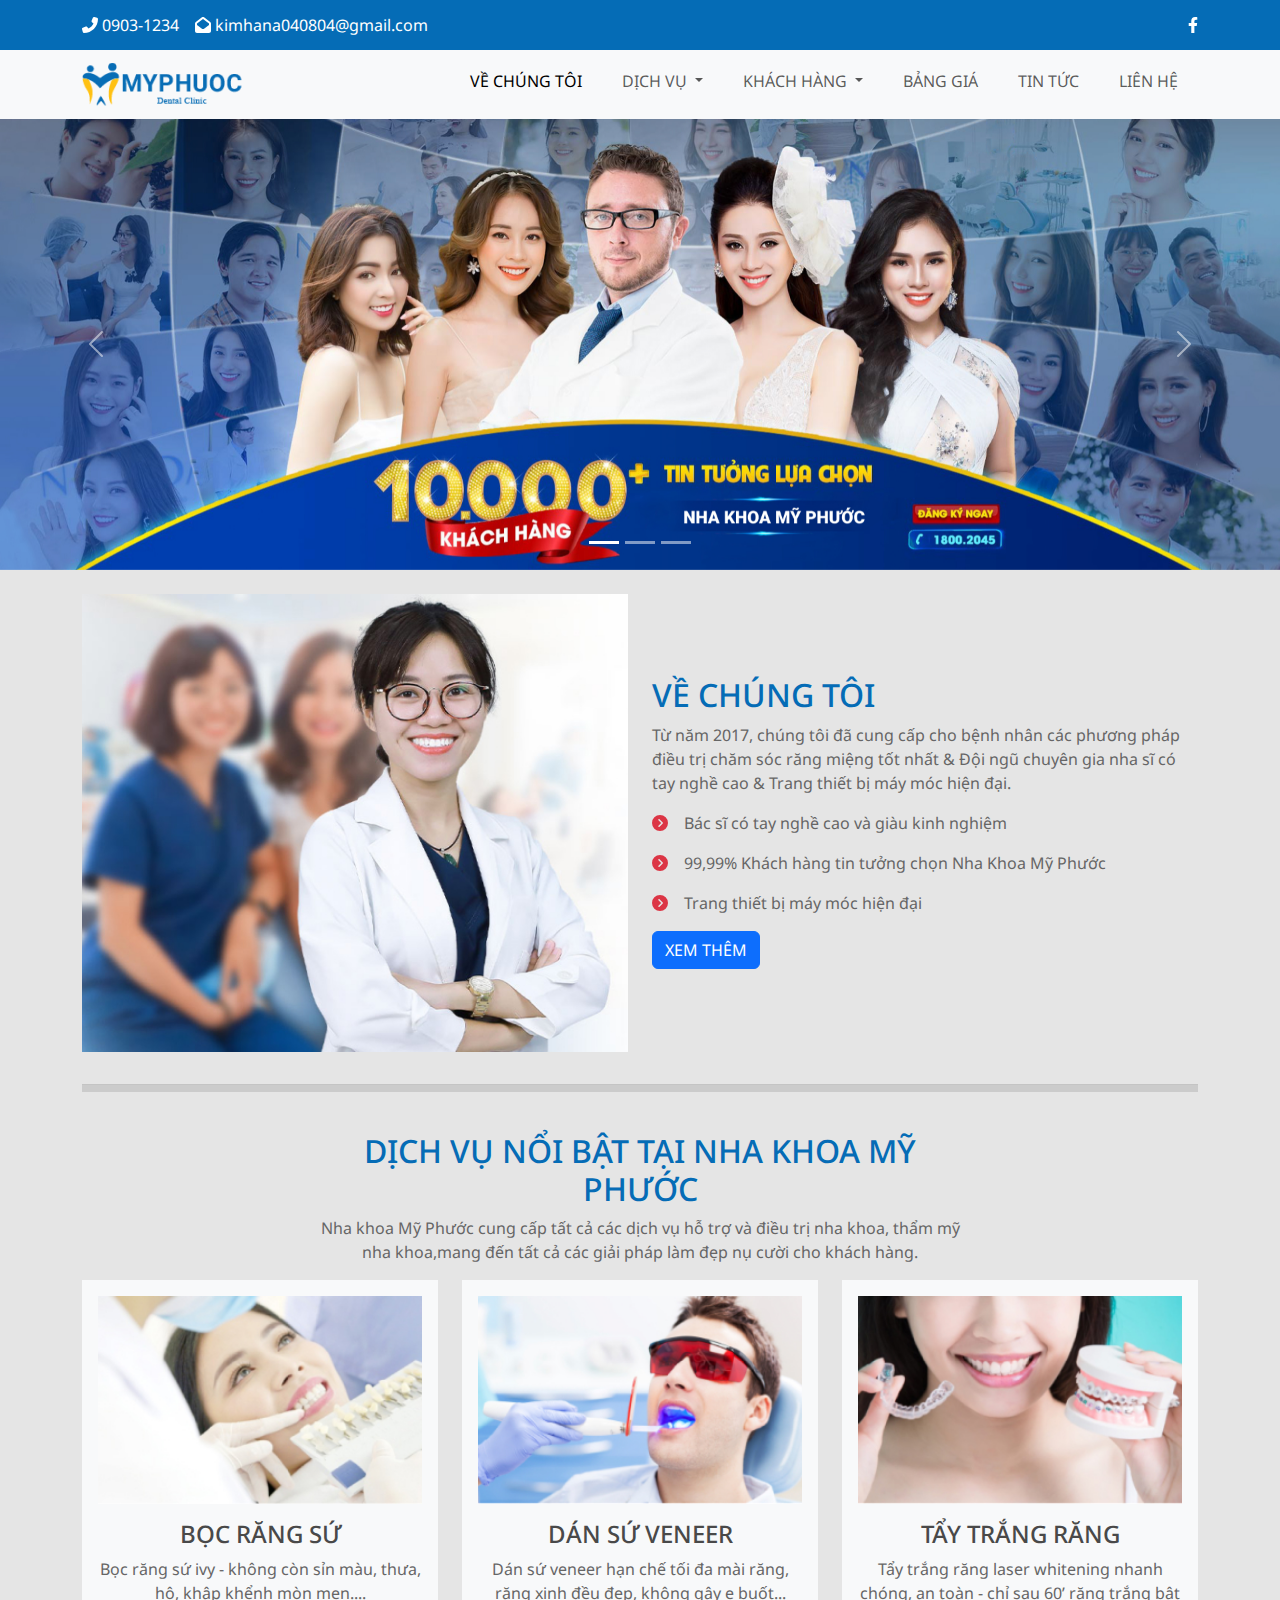
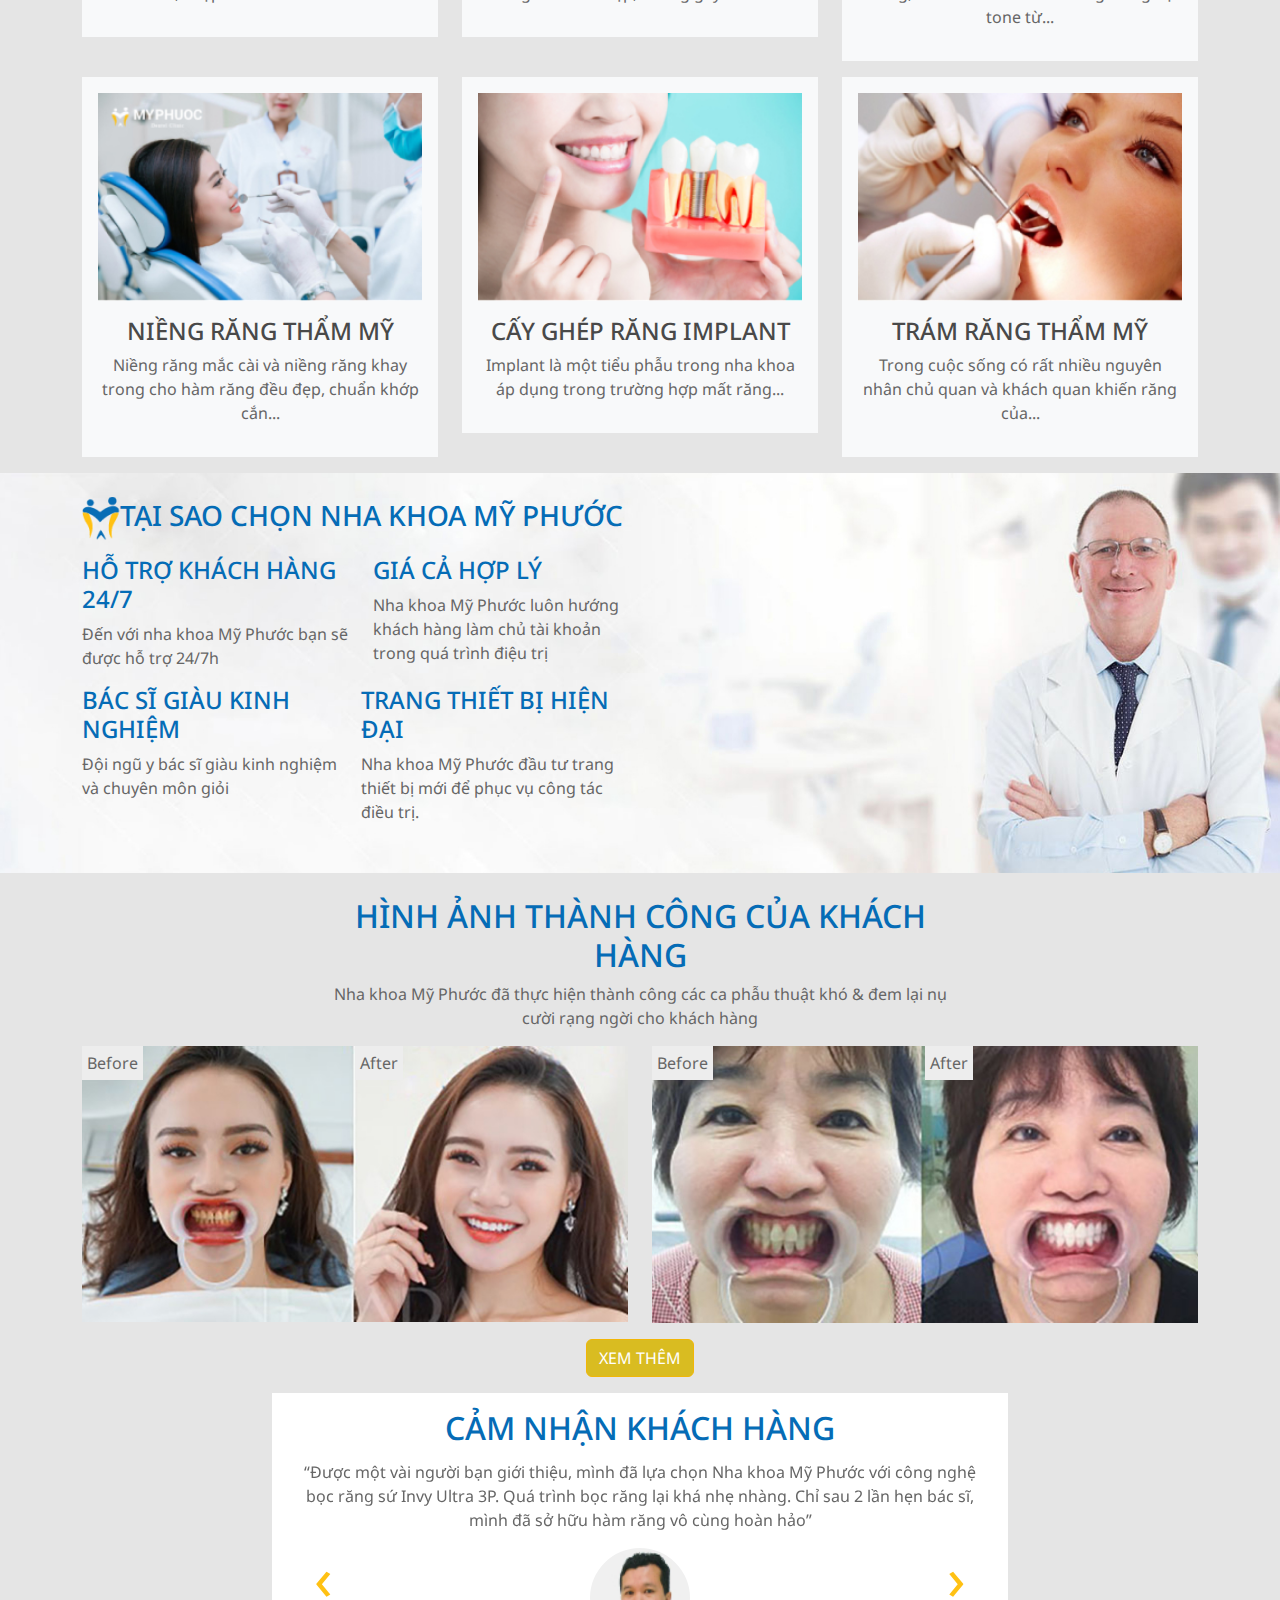
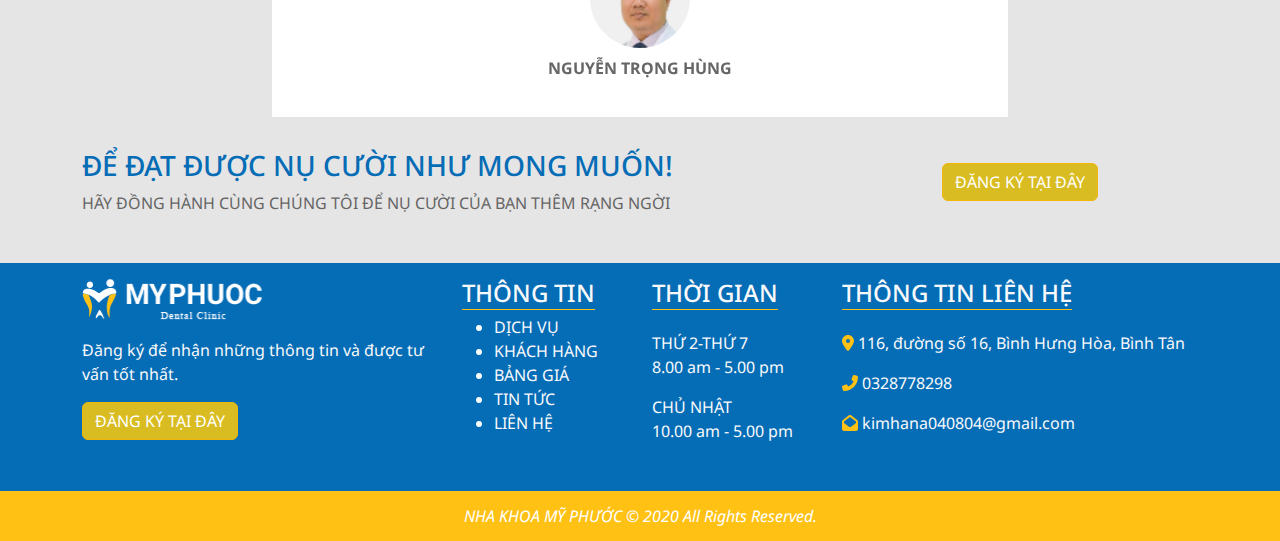
<file: index.html>
<!doctype html>
<html>
<head>
<meta charset="utf-8">
	<meta name="viewport" content="width=device-width, initial-scale=1">

<title>NHA KHOA</title>
	<link rel="stylesheet" href="css/bootstrap.css">
	<link rel="stylesheet" href="css/style.css">
	<link rel="stylesheet" href="css/all.min.css">
	<link rel="icon" href="images/icon_logo 1.png" type="image/x-icon">
	<link rel="stylesheet" href="css/owl.carousel.css">
	<link rel="stylesheet" href="css/owl.theme.default.css">
	<script src="js/bootstrap.bundle.min.js"></script>
</head>

<body>
	<div class="top-bar bg-primary">
		<div class="container d-flex justify-content-between">
			<span><i class="fas fa-phone-alt"></i> 0903-1234<i class="fas fa-envelope-open ms-3"></i> kimhana040804@gmail.com</span>
			<span><a href="#"><i class="fab fa-facebook-f"></i></a></span>
		</div>
	</div>
	<!----------------------------------------------------------------------->
	<nav class="navbar navbar-expand-lg bg-body-tertiary">
  <div class="container">
    <a class="navbar-brand" href="index.html"><img src="images/LOGO 2 MPHUOCHC 1.png" alt=""></a>
    <button class="navbar-toggler" type="button" data-bs-toggle="collapse" data-bs-target="#navbarSupportedContent" aria-controls="navbarSupportedContent" aria-expanded="false" aria-label="Toggle navigation">
      <span class="navbar-toggler-icon"></span>
    </button>
    <div class="collapse navbar-collapse" id="navbarSupportedContent">
      <ul class="navbar-nav ms-auto mb-2 mb-lg-0">
        <li class="nav-item">
          <a class="nav-link active" aria-current="page" href="vechungtoi.html">VỀ CHÚNG TÔI</a>
        </li>
        <li class="nav-item dropdown">
          <a class="nav-link dropdown-toggle" href="dichvu.html" role="button" data-bs-toggle="dropdown" aria-expanded="false">
            DỊCH VỤ
          </a>
          <ul class="dropdown-menu">
            <li><a class="dropdown-item" href="dichvu-rangsu.html">BỌC RĂNG SỨ</a></li>
            <li><a class="dropdown-item" href="dichvu.html">RĂNG SỨ THẨM MỸ</a></li>
            <li><a class="dropdown-item" href="dichvu.html">TRỒNG IMPLANT</a></li>
			  <li><a class="dropdown-item" href="dichvu.html">NIỀNG RĂNG</a></li>
			  <li><a class="dropdown-item" href="dichvu<h3></h3>.html">LẤY CAO RĂNG</a></li>
          </ul>
        </li>
		   <li class="nav-item dropdown">
          <a class="nav-link dropdown-toggle" href="#" role="button" data-bs-toggle="dropdown" aria-expanded="false">
            KHÁCH HÀNG
          </a>
          <ul class="dropdown-menu">
            <li><a class="dropdown-item" href="khachhang-hinhanh.html">HÌNH ẢNH</a></li>
            <li><a class="dropdown-item" href="khachhang-camnhan.html">CẢM NHẬN</a></li>
          </ul>
        </li>
        <li class="nav-item">
          <a class="nav-link" href="#">BẢNG GIÁ</a>
        </li>
		          <li class="nav-item">
          <a class="nav-link" href="tintuc & sukien.html">TIN TỨC</a>
        </li>
        <li class="nav-item">
          <a class="nav-link" href="lienhe.html">LIÊN HỆ</a>
        </li>
      </ul>
    </div>
  </div>
</nav>
	<!------------------------------------------------------------->
	<main>
	<div id="carouselExampleIndicators" class="carousel slide" data-bs-ride="carousel">
  <div class="carousel-indicators">
    <button type="button" data-bs-target="#carouselExampleIndicators" data-bs-slide-to="0" class="active" aria-current="true" aria-label="Slide 1"></button>
    <button type="button" data-bs-target="#carouselExampleIndicators" data-bs-slide-to="1" aria-label="Slide 2"></button>
    <button type="button" data-bs-target="#carouselExampleIndicators" data-bs-slide-to="2" aria-label="Slide 3"></button>
  </div>
  <div class="carousel-inner">
    <div class="carousel-item active">
      <img src="images/slide1.jpg" class="d-block w-100" alt="...">
    </div>
    <div class="carousel-item">
      <img src="images/slide2.jpg" class="d-block w-100" alt="...">
    </div>
    <div class="carousel-item">
      <img src="images/slide3.jpg" class="d-block w-100" alt="...">
    </div>
  </div>
  <button class="carousel-control-prev" type="button" data-bs-target="#carouselExampleIndicators" data-bs-slide="prev">
    <span class="carousel-control-prev-icon" aria-hidden="true"></span>
    <span class="visually-hidden">Previous</span>
  </button>
  <button class="carousel-control-next" type="button" data-bs-target="#carouselExampleIndicators" data-bs-slide="next">
    <span class="carousel-control-next-icon" aria-hidden="true"></span>
    <span class="visually-hidden">Next</span>
  </button>
</div>
	<!-------------------------------------------------------------->
	<section id="about" class="py-4">
		<div class="container">
			<div class="row d-flex align-items-center">
				<div class="col-lg-6 mb-3">
					<img src="images/about-pic 1.jpg" alt="" class="img-fluid">
				</div>
				<div class="col-lg-6 mb-3">
					<h2 class="text-primary">VỀ CHÚNG TÔI</h2>
					<p>Từ năm 2017, chúng tôi đã cung cấp cho bệnh nhân các phương pháp điều trị chăm sóc răng miệng tốt nhất & Đội ngũ chuyên gia nha sĩ có tay nghề cao & Trang thiết bị máy móc hiện đại.</p>
					<p><i class="fas fa-chevron-circle-right text-danger me-3"></i>Bác sĩ có tay nghề cao và giàu kinh nghiệm</p>
					<p><i class="fas fa-chevron-circle-right text-danger me-3"></i>99,99% Khách hàng tin tưởng chọn Nha Khoa Mỹ Phước</p>
					<p><i class="fas fa-chevron-circle-right text-danger me-3"></i>Trang thiết bị máy móc hiện đại</p>
					<button type="button" class="btn btn-primary">XEM THÊM</button>
				</div>
			</div>
			<hr style="height: 8px;background-color: grey">
		</div>
	</section>
	<!-------------------------------------------------------------->
	<section id="service">
		<div class="container">
			<div class="row d-flex justify-content-center">
				<div class="col-md-7">
					<div class="text-center">
						<h2 class="text-primary">DỊCH VỤ NỔI BẬT TẠI NHA KHOA MỸ PHƯỚC</h2>
						<p>Nha khoa Mỹ Phước cung cấp tất cả các dịch vụ hỗ trợ và điều trị nha khoa, thẩm mỹ nha khoa,mang đến tất cả các giải pháp làm đẹp nụ cười cho khách hàng.</p>
					</div>
				</div>
			</div>
			<div class="row">
				<div class="col-sm-6 col-md-6 col-lg-4 mb-3">
					<div class="bg-light p-3 text-center">
					<img src="images/dv_img1 1.jpg" alt="" class="img-fluid">
						<h4 class="pt-3"><a href="dichvu-rangsu.html">BỌC RĂNG SỨ</a></h4>
						<p>Bọc răng sứ ivy - không còn sỉn màu, thưa, hô, khập khểnh mòn men....</p>
					</div>
				</div>
				<div class="col-sm-6 col-md-6 col-lg-4 mb-3">
					<div class="bg-light p-3 text-center">
					<img src="images/dv_img2 1.jpg" alt="" class="img-fluid">
						<h4 class="pt-3"><a href="#">DÁN SỨ VENEER</a></h4>
						<p>Dán sứ veneer hạn chế tối đa mài răng, răng xinh đều đẹp, không gây e buốt...</p>
					</div>
				</div>
				<div class="col-sm-6 col-md-6 col-lg-4 mb-3">
					<div class="bg-light p-3 text-center">
					<img src="images/dv_img3 1.jpg" alt="" class="img-fluid">
						<h4 class="pt-3"><a href="#">TẨY TRẮNG RĂNG</a></h4>
						<p>Tẩy trắng răng laser whitening nhanh chóng, an toàn - chỉ sau 60’ răng trắng bật tone từ...</p>
					</div>
				</div>
				<div class="col-sm-6 col-md-6 col-lg-4 mb-3">
					<div class="bg-light p-3 text-center">
					<img src="images/dv_img4 1.jpg" alt="" class="img-fluid">
						<h4 class="pt-3"><a href="#">NIỀNG RĂNG THẨM MỸ</a></h4>
						<p>Niềng răng mắc cài và niềng răng khay trong cho hàm răng đều đẹp, chuẩn khớp cắn...</p>
					</div>
				</div>
				<div class="col-sm-6 col-md-6 col-lg-4 mb-3">
					<div class="bg-light p-3 text-center">
					<img src="images/dv_img5 1.jpg" alt="" class="img-fluid">
						<h4 class="pt-3"><a href="#">CẤY GHÉP RĂNG IMPLANT</a></h4>
						<p>Implant là một tiểu phẫu trong nha khoa áp dụng trong trường hợp mất răng...</p>
					</div>
				</div>
				<div class="col-sm-6 col-md-6 col-lg-4 mb-3">
					<div class="bg-light p-3 text-center">
					<img src="images/dv_img6 1.jpg" alt="" class="img-fluid">
						<h4 class="pt-3"><a href="#">TRÁM RĂNG THẨM MỸ</a></h4>
						<p>Trong cuộc sống có rất nhiều nguyên nhân chủ quan và khách quan khiến răng của...</p>
					</div>
				</div>
			</div>
		</div>
	</section>
	<!-------------------------------------------------------------->
	<section id="why">
		<div class="container">
			<h3 class="pt-4 text-primary"><img src="images/TITLE-ICON.png">TẠI SAO CHỌN NHA KHOA MỸ PHƯỚC</h3>
			<div class="col-lg-6 pt-2">
			<div class="row">
				<div class="col-6">
					<h4 class="text-primary">HỖ TRỢ KHÁCH HÀNG 24/7</h4>
					<p>Đến với nha khoa Mỹ Phước bạn sẽ được hỗ trợ 24/7h</p>
				</div>
				<div class="col-6">
					<h4 class="text-primary">GIÁ CẢ HỢP LÝ</h4>
					<p>Nha khoa Mỹ Phước luôn hướng khách hàng làm chủ tài khoản trong quá trình điệu trị</p>
			</div>
			<div class="row">
				<div class="col-6">
					<h4 class="text-primary">BÁC SĨ GIÀU KINH NGHIỆM</h4>
					<p>Đội ngũ y bác sĩ giàu kinh nghiệm và chuyên môn giỏi</p>
				</div>
				<div class="col-6">
					<h4 class="text-primary">TRANG THIẾT BỊ HIỆN ĐẠI</h4>
					<p>Nha khoa Mỹ Phước đầu tư trang thiết bị mới để phục vụ công tác điều trị.</p>
				</div>
			</div>
		</div>
			</div>
			</div>
	</section>
	<!-------------------------------------------------------------->
	<section id="hinh-anh">
		<div class="container">
			<div class="row d-flex justify-content-center">
				<div class="col-lg-7 text-center pt-4">
					<h2 class="text-primary">HÌNH ẢNH THÀNH CÔNG CỦA KHÁCH HÀNG</h2>
					<p>Nha khoa Mỹ Phước đã thực hiện thành công các ca phẫu thuật khó & đem lại nụ cười rạng ngời cho khách hàng</p>
				</div>
			</div>
			<div class="row">
				<div class="col-lg-6 mb-3">
					<div class="hinh">
					<img src="images/gallery-img-1 1.jpg" alt="" class="img-fluid">
						<div class="truoc">Before</div>
						<div class="sau">After</div>
				</div>
				</div>
				<div class="col-lg-6 mb-3">
					<div class="hinh">
					<img src="images/gallery-img-2 1.jpg" alt="" class="img-fluid">
						<div class="truoc">Before</div>
						<div class="sau">After</div>
				</div>
				</div>
			</div>
				<div class="text-center">
				<button type="button" class="btn btn-secondary">XEM THÊM</button>
					</div>
		</div>	
	</section>
	<!-------------------------------------------------------------->
	<section id="cam-nhan" class="py-3">
		<div class="container">
			<div class="row d-flex justify-content-center">
				<div class="col-lg-8">
			<div class="bg-white text-center py-3">
				<h2 class="text-primary">CẢM NHẬN KHÁCH HÀNG</h2>
				<div class="owl-carousel owl-theme" id="cn">
					<div class="item">
						<div class="client">
							<p>“Được một vài người bạn giới thiệu, mình đã lựa chọn Nha khoa Mỹ Phước với công nghệ bọc răng sứ Invy Ultra 3P. Quá trình bọc răng lại khá nhẹ nhàng. Chỉ sau 2 lần hẹn bác sĩ, mình đã sở hữu hàm răng vô cùng hoàn hảo”</p>
							<img src="images/kh3.jpg" alt="" class="rounded-circle mb-2">
							<p><b>NGUYỄN TRỌNG HÙNG</b></p>
						</div>
						</div>
					<div class="item">
						<div class="client">
							<p>“Bọc răng sứ chính là cơ duyên và là sự lựa chọn sáng suốt của tôi” Mình cũng khá đắn đo vì nhiều người cho rằng bọc răng sứ đau lắm. Nhưng sau khi bọc răng sứ, mình lại không thấy như vậy."</p>
							<img src="images/kh1.jpg" alt="" class="rounded-circle mb-2">
							<p><b>NGUYỄN THỊ ÁI</b></p>
						</div>
						</div>
					<div class="item">
						<div class="client">
							<p>“Hoàng Linh đã tin tưởng gửi gắm nụ cười tại Mỹ Phước với phương pháp tẩy trắng răng Laser Whitening. Sau khi tẩy trắng răng Linh cảm thấy rất bất ngờ với nụ cười bừng sáng của mình trong gương” </p>
							<img src="images/kh2.png" alt="" class="rounded-circle mb-2">
							<p><b>NGUYỄN THỊ HOÀNG LINH</b></p>
						</div>
						</div>

				</div>
			</div>
		</div>
		</div>
		</div>
	</section>
	<!-------------------------------------------------------------->
	<section id="dat-lich">
		<div class="container py-3">
			<div class="row d-flex align-items-center">
				<div class="col-lg-8 mb-3">
					<h3 class="text-primary">ĐỂ ĐẠT ĐƯỢC NỤ CƯỜI NHƯ MONG MUỐN!</h3>
					<p>HÃY ĐỒNG HÀNH CÙNG CHÚNG TÔI ĐỂ NỤ CƯỜI CỦA BẠN THÊM RẠNG NGỜI</p>
				</div>
				<div class="col-lg-4 mb-3">
					<p class="text-center"><button type="button" class="btn btn-secondary">ĐĂNG KÝ TẠI ĐÂY</button></p>
				</div>
			</div>
		</div>
	</section>
	<!-------------------------------------------------------------->
	</main>
	<footer class="bg-primary text-light">
		<div class="container">
			<div class="row py-3">
				<div class="col-12 col-md-6 col-lg-4 mb-3">
					<img src="images/logo_footer.png" alt="">
					<p class="pt-3">Đăng ký để nhận những thông tin và được tư vấn tốt nhất.</p>
					<button type="button" class="btn btn-secondary">ĐĂNG KÝ TẠI ĐÂY</button>
				</div>
				<div class="col-12 col-md-6 col-lg-2 mb-3">
				<h4><span class="gach-chan">THÔNG TIN</span></h4>
				<ul>
					<li class="nav-item"><a href="#" class="nav-link">DỊCH VỤ</a></li>
					<li class="nav-item"><a href="#" class="nav-link">KHÁCH HÀNG</a></li>
					<li class="nav-item"><a href="#" class="nav-link">BẢNG GIÁ</a></li>
					<li class="nav-item"><a href="#" class="nav-link">TIN TỨC</a></li>
					<li class="nav-item"><a href="#" class="nav-link">LIÊN HỆ</a></li>
				</ul>
				</div>
				<div class="col-12 col-md-6 col-lg-2 mb-3">
					<h4><span class="gach-chan">THỜI GIAN</span></h4>
					<p class="pt-3">THỨ 2-THỨ 7<br>
					8.00 am - 5.00 pm</p>
					<p> CHỦ NHẬT<br>
					10.00 am - 5.00 pm</p>
			</div>
				<div class="col-12 col-md-6 col-lg-4 mb-3">
					<h4><span class="gach-chan">THÔNG TIN LIÊN HỆ</span></h4>
					<p class="pt-3"><i class="fas fa-map-marker-alt text-secondary"></i> 116, đường số 16, Bình Hưng Hòa, Bình Tân</p>
					<p><i class="fas fa-phone-alt text-secondary"></i> 0328778298</p>
					<p><i class="fas fa-envelope-open text-secondary"></i> kimhana040804@gmail.com</p>
				</div>
		</div>
			</div>
		<div class="bottom-bar">
		<p><i>NHA KHOA MỸ PHƯỚC © 2020 All Rights Reserved.</i></p>
		</div>
	</footer>
	<!-------------------------------------------------------------->
<script src="js/jquery-3.6.0.min (1).js"></script>
	<script src="js/owl.carousel.js"></script>
	<script src="js/all.min.js"></script>
	<script src="js/control (1).js"></script>
</body>
</html>
</file>
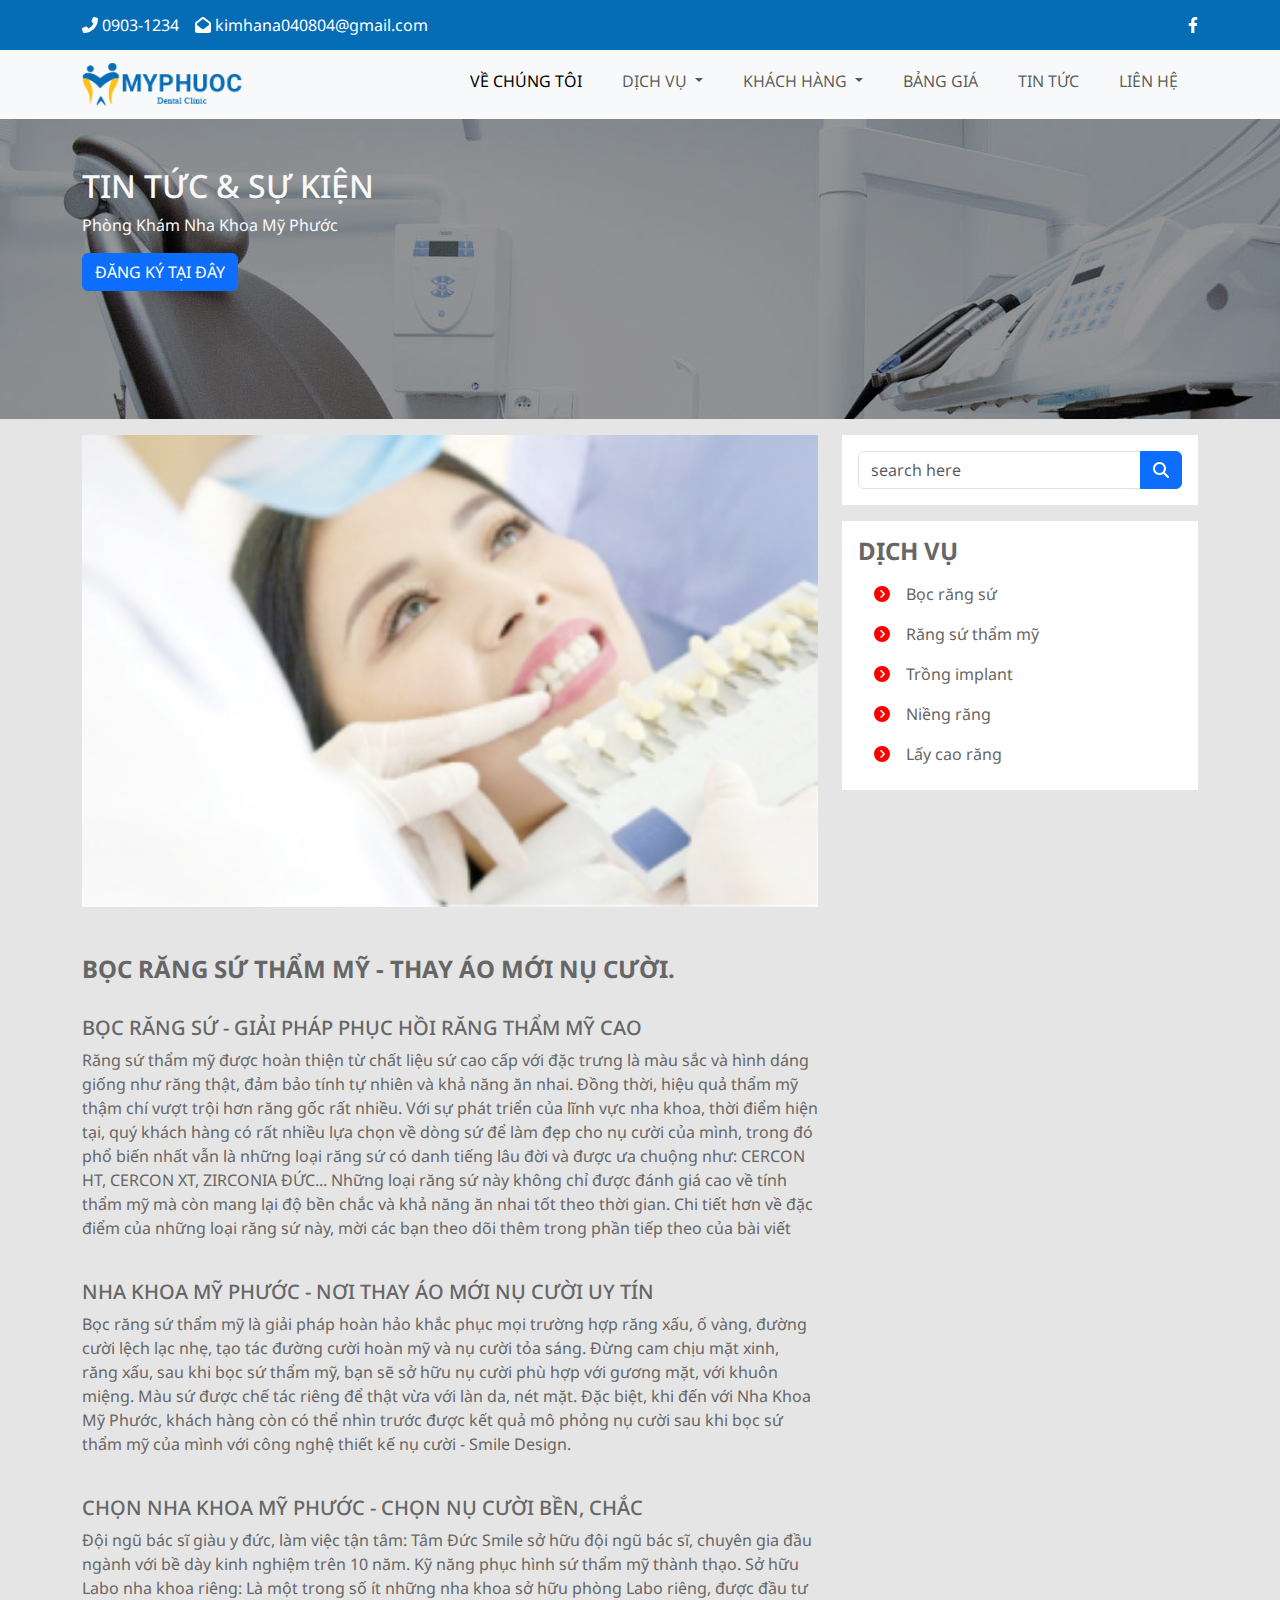
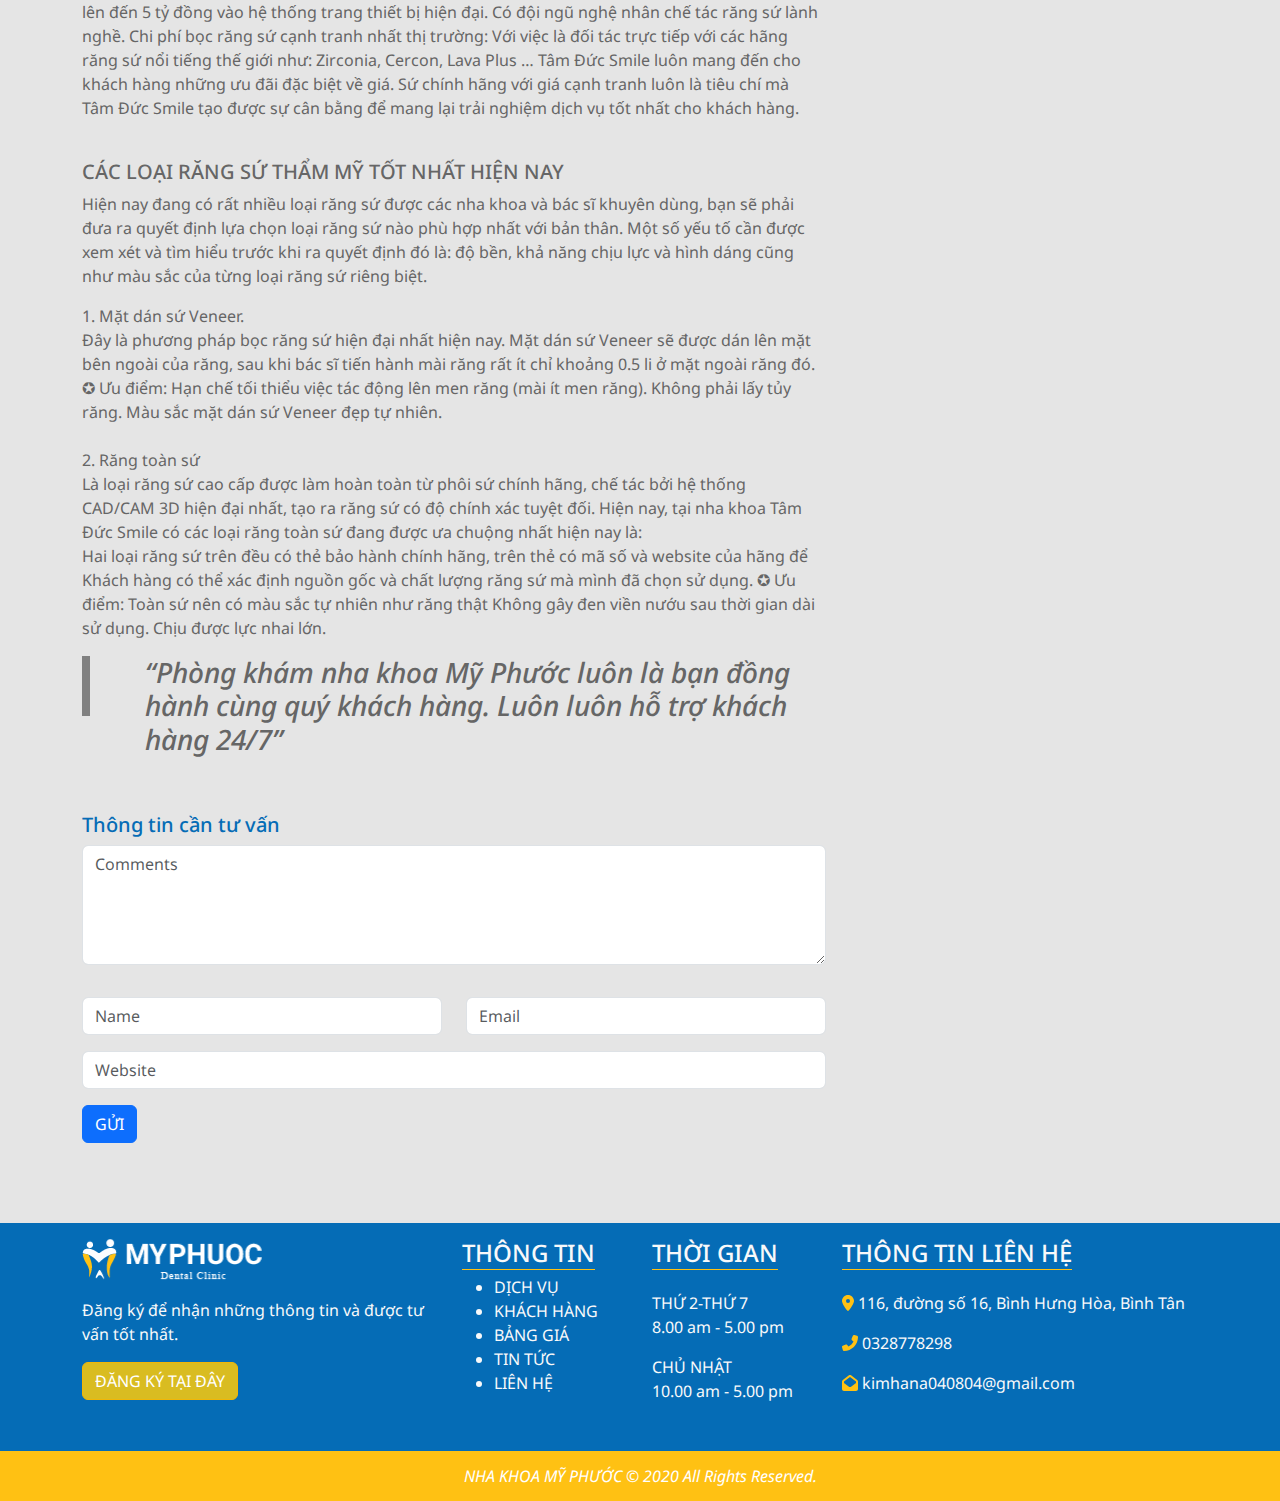
<file: dichvu-rangsu.html>
<!doctype html>
<html>
<head>
<meta charset="utf-8">
	<meta name="viewport" content="width=device-width, initial-scale=1">

<title>NHA KHOA</title>
	<link rel="stylesheet" href="css/bootstrap.css">
	<link rel="stylesheet" href="css/style.css">
	<link rel="stylesheet" href="css/all.min.css">
	<link rel="icon" href="images/icon_logo 1.png" type="image/x-icon">
	<link rel="stylesheet" href="css/owl.carousel.css">
	<link rel="stylesheet" href="css/owl.theme.default.css">
	<script src="js/bootstrap.bundle.min.js"></script>
</head>

<body>
	<div class="top-bar bg-primary">
		<div class="container d-flex justify-content-between">
			<span><i class="fas fa-phone-alt"></i> 0903-1234<i class="fas fa-envelope-open ms-3"></i> kimhana040804@gmail.com</span>
			<span><a href="#"><i class="fab fa-facebook-f"></i></a></span>
		</div>
	</div>
	<!----------------------------------------------------------------------->
	<nav class="navbar navbar-expand-lg bg-body-tertiary">
  <div class="container">
    <a class="navbar-brand" href="index.html"><img src="images/LOGO 2 MPHUOCHC 1.png" alt=""></a>
    <button class="navbar-toggler" type="button" data-bs-toggle="collapse" data-bs-target="#navbarSupportedContent" aria-controls="navbarSupportedContent" aria-expanded="false" aria-label="Toggle navigation">
      <span class="navbar-toggler-icon"></span>
    </button>
    <div class="collapse navbar-collapse" id="navbarSupportedContent">
      <ul class="navbar-nav ms-auto mb-2 mb-lg-0">
        <li class="nav-item">
          <a class="nav-link active" aria-current="page" href="vechungtoi.html">VỀ CHÚNG TÔI</a>
        </li>
        <li class="nav-item dropdown">
          <a class="nav-link dropdown-toggle" href="#" role="button" data-bs-toggle="dropdown" aria-expanded="false">
            DỊCH VỤ
          </a>
          <ul class="dropdown-menu">
            <li><a class="dropdown-item" href="dichvu-rangsu.html">BỌC RĂNG SỨ</a></li>
            <li><a class="dropdown-item" href="dichvu.html">RĂNG SỨ THẨM MỸ</a></li>
            <li><a class="dropdown-item" href="dichvu.html">TRỒNG IMPLANT</a></li>
			  <li><a class="dropdown-item" href="dichvu.html">NIỀNG RĂNG</a></li>
			  <li><a class="dropdown-item" href="dichvu.html">LẤY CAO RĂNG</a></li>
          </ul>
        </li>
		   <li class="nav-item dropdown">
          <a class="nav-link dropdown-toggle" href="#" role="button" data-bs-toggle="dropdown" aria-expanded="false">
            KHÁCH HÀNG
          </a>
          <ul class="dropdown-menu">
            <li><a class="dropdown-item" href="khachhang-hinhanh.html">HÌNH ẢNH</a></li>
            <li><a class="dropdown-item" href="khachhang-camnhan.html">CẢM NHẬN</a></li>
          </ul>
        </li>
        <li class="nav-item">
          <a class="nav-link" href="#">BẢNG GIÁ</a>
        </li>
		          <li class="nav-item">
          <a class="nav-link" href="tintuc & sukien.html">TIN TỨC</a>
        </li>
        <li class="nav-item">
          <a class="nav-link" href="lienhe.html">LIÊN HỆ</a>
        </li>
      </ul>
    </div>
  </div>
</nav>
	<!------------------------------------------------------------->
	<main>
	
	<section id="page-header">
		<div class="container">
			<div class="text-light py-5">
				<h2>TIN TỨC & SỰ KIỆN</h2>
				<p>Phòng Khám Nha Khoa Mỹ Phước</p>
				<button type="button" class="btn btn-primary">ĐĂNG KÝ TẠI ĐÂY</button>
			</div>
		</div>
	</section>
	<!-------------------------------------------------------------->
	<section id="tin-tuc" class="py-3">
		<div class="container">
			<div class="row">
				<div class="col-lg-8 mb-5">
					<img src="images/dv_img1 1.jpg" width="100%" class="mb-5">
					<h4><b>BỌC RĂNG SỨ THẨM MỸ - THAY ÁO MỚI NỤ CƯỜI.</b></h4><br>
					<h5>BỌC RĂNG SỨ - GIẢI PHÁP PHỤC HỒI RĂNG THẨM MỸ CAO</h5>
					<p>Răng sứ thẩm mỹ được hoàn thiện từ chất liệu sứ cao cấp với đặc trưng là màu sắc và hình dáng giống như răng thật, đảm bảo tính tự nhiên và khả năng ăn nhai. Đồng thời, hiệu quả thẩm mỹ thậm chí vượt trội hơn răng gốc rất nhiều. Với sự phát triển của lĩnh vực nha khoa, thời điểm hiện tại, quý khách hàng có rất nhiều lựa chọn về dòng sứ để làm đẹp cho nụ cười của mình, trong đó phổ biến nhất vẫn là những loại răng sứ có danh tiếng lâu đời và được ưa chuộng như: CERCON HT, CERCON XT, ZIRCONIA ĐỨC... Những loại răng sứ này không chỉ được đánh giá cao về tính thẩm mỹ mà còn mang lại độ bền chắc và khả năng ăn nhai tốt theo thời gian. Chi tiết hơn về đặc điểm của những loại răng sứ này, mời các bạn theo dõi thêm trong phần tiếp theo của bài viết</p><br>
					<h5>NHA KHOA MỸ PHƯỚC - NƠI THAY ÁO MỚI NỤ CƯỜI UY TÍN</h5>
					<p>Bọc răng sứ thẩm mỹ là giải pháp hoàn hảo khắc phục mọi trường hợp răng xấu, ố vàng, đường cười lệch lạc nhẹ, tạo tác đường cười hoàn mỹ và nụ cười tỏa sáng. Đừng cam chịu mặt xinh, răng xấu, sau khi bọc sứ thẩm mỹ, bạn sẽ sở hữu nụ cười phù hợp với gương mặt, với khuôn miệng. Màu sứ được chế tác riêng để thật vừa với làn da, nét mặt. Đặc biệt, khi đến với Nha Khoa Mỹ Phước, khách hàng còn có thể nhìn trước được kết quả mô phỏng nụ cười sau khi bọc sứ thẩm mỹ của mình với công nghệ thiết kế nụ cười - Smile Design.</p><br>
					<h5>CHỌN NHA KHOA MỸ PHƯỚC - CHỌN NỤ CƯỜI BỀN, CHẮC</h5>
					<p>Đội ngũ bác sĩ giàu y đức, làm việc tận tâm: Tâm Đức Smile sở hữu đội ngũ bác sĩ, chuyên gia đầu ngành với bề dày kinh nghiệm trên 10 năm. Kỹ năng phục hình sứ thẩm mỹ thành thạo. Sở hữu Labo nha khoa riêng: Là một trong số ít những nha khoa sở hữu phòng Labo riêng, được đầu tư lên đến 5 tỷ đồng vào hệ thống trang thiết bị hiện đại. Có đội ngũ nghệ nhân chế tác răng sứ lành nghề. Chi phí bọc răng sứ cạnh tranh nhất thị trường: Với việc là đối tác trực tiếp với các hãng răng sứ nổi tiếng thế giới như: Zirconia, Cercon, Lava Plus … Tâm Đức Smile luôn mang đến cho khách hàng những ưu đãi đặc biệt về giá. Sứ chính hãng với giá cạnh tranh luôn là tiêu chí mà Tâm Đức Smile tạo được sự cân bằng để mang lại trải nghiệm dịch vụ tốt nhất cho khách hàng.</p><br>
					<h5>CÁC LOẠI RĂNG SỨ THẨM MỸ TỐT NHẤT HIỆN NAY</h5>
					<p>Hiện nay đang có rất nhiều loại răng sứ được các nha khoa và bác sĩ khuyên dùng, bạn sẽ phải đưa ra quyết định lựa chọn loại răng sứ nào phù hợp nhất với bản thân. Một số yếu tố cần được xem xét và tìm hiểu trước khi ra quyết định đó là: độ bền, khả năng chịu lực và hình dáng cũng như màu sắc của từng loại răng sứ riêng biệt.</p>
					<p>1. Mặt dán sứ Veneer.<br>
						Đây là phương pháp bọc răng sứ hiện đại nhất hiện nay. Mặt dán sứ Veneer sẽ được dán lên mặt bên ngoài của răng, sau khi bác sĩ tiến hành mài răng rất ít chỉ khoảng 0.5 li ở mặt ngoài răng đó. ✪ Ưu điểm: Hạn chế tối thiểu việc tác động lên men răng (mài ít men răng). Không phải lấy tủy răng. Màu sắc mặt dán sứ Veneer đẹp tự nhiên.<br><br>

						2. Răng toàn sứ<br>
						Là loại răng sứ cao cấp được làm hoàn toàn từ phôi sứ chính hãng, chế tác bởi hệ thống CAD/CAM 3D hiện đại nhất, tạo ra răng sứ có độ chính xác tuyệt đối. Hiện nay, tại nha khoa Tâm Đức Smile có các loại răng toàn sứ đang được ưa chuộng nhất hiện nay là:<br>
						Hai loại răng sứ trên đều có thẻ bảo hành chính hãng, trên thẻ có mã số và website của hãng để Khách hàng có thể xác định nguồn gốc và chất lượng răng sứ mà mình đã chọn sử dụng. ✪ Ưu điểm: Toàn sứ nên có màu sắc tự nhiên như răng thật Không gây đen viền nướu sau thời gian dài sử dụng. Chịu được lực nhai lớn.</p>
					<div class="row ">
						<div class="col-1 ">
					<div class="box"></div>
							</div>
						<div class="col-11 ">
					<h3><i>“Phòng khám nha khoa Mỹ Phước luôn là bạn đồng hành cùng quý khách hàng. Luôn luôn hỗ trợ khách hàng 24/7”</i></h3>
							</div>
						</div>
				</div>

				<div class="col-lg-4">
				
						<div class="bg-white p-3 input-group mb-3">
						<input type="search" placeholder="search here" class="form-control"><button type="button" class="btn btn-primary"><i class="fas fa-search"></i></button>
					
					
					</div>
					<div class="bg-white p-3 mb-5" id="aside">
						<h4><b>DỊCH VỤ</b></h4>
						<ul class="nav flex-column">
						<li class="nav-item"><a href="#" class="nav-link"><span><i class="fas fa-chevron-circle-right me-3 "></i></span>Bọc răng sứ</a></li>
						<li class="nav-item"><a href="#" class="nav-link"><span><i class="fas fa-chevron-circle-right me-3 "></i></span>Răng sứ thẩm mỹ</a></li>
						<li class="nav-item"><a href="#" class="nav-link"><span><i class="fas fa-chevron-circle-right me-3 "></i></span>Trồng implant</a></li>
						<li class="nav-item"><a href="#" class="nav-link"><span><i class="fas fa-chevron-circle-right me-3 "></i></span>Niềng răng</a></li>
						<li class="nav-item"><a href="#" class="nav-link"><span><i class="fas fa-chevron-circle-right me-3 "></i></span>Lấy cao răng</a></li>
						</ul>
					</div>
				</div>
			</div>
			<!--				.........................................../-->
				<div class="col-lg-8 mb-5">
						<h5 class="text-primary">Thông tin cần tư vấn</h5>
						<form action="#">
							<div class="row">
								<div class="col-lg-12 mb-3">
									<textarea name="message" placeholder="Comments" class="form-control mb-3" style="height: 120px"></textarea>
								</div>
								<div class="col-lg-6 mb-3">
									<input type="text" placeholder="Name" class="form-control">
								</div>
								<div class="col-lg-6 mb-3">
									<input type="text" placeholder="Email" class="form-control">
								</div>
								<div class="col-lg-12 mb-3">
									 <input type="text" placeholder="Website" class="form-control mb-3" >
									<button type="button" class="btn btn-primary">GỬI</button>
								</div>
							</div>
						</form>
					</div>
<!--				...................................................../-->
		</div>	
	</section>
	<!-------------------------------------------------------------->
	</main>
	<footer class="bg-primary text-light">
		<div class="container">
			<div class="row py-3">
				<div class="col-12 col-md-6 col-lg-4 mb-3">
					<img src="images/logo_footer.png" alt="">
					<p class="pt-3">Đăng ký để nhận những thông tin và được tư vấn tốt nhất.</p>
					<button type="button" class="btn btn-secondary">ĐĂNG KÝ TẠI ĐÂY</button>
				</div>
				<div class="col-12 col-md-6 col-lg-2 mb-3">
				<h4><span class="gach-chan">THÔNG TIN</span></h4>
				<ul>
					<li class="nav-item"><a href="#" class="nav-link">DỊCH VỤ</a></li>
					<li class="nav-item"><a href="#" class="nav-link">KHÁCH HÀNG</a></li>
					<li class="nav-item"><a href="#" class="nav-link">BẢNG GIÁ</a></li>
					<li class="nav-item"><a href="#" class="nav-link">TIN TỨC</a></li>
					<li class="nav-item"><a href="#" class="nav-link">LIÊN HỆ</a></li>
				</ul>
				</div>
				<div class="col-12 col-md-6 col-lg-2 mb-3">
					<h4><span class="gach-chan">THỜI GIAN</span></h4>
					<p class="pt-3">THỨ 2-THỨ 7<br>
					8.00 am - 5.00 pm</p>
					<p> CHỦ NHẬT<br>
					10.00 am - 5.00 pm</p>
			</div>
				<div class="col-12 col-md-6 col-lg-4 mb-3">
					<h4><span class="gach-chan">THÔNG TIN LIÊN HỆ</span></h4>
					<p class="pt-3"><i class="fas fa-map-marker-alt text-secondary"></i> 116, đường số 16, Bình Hưng Hòa, Bình Tân</p>
					<p><i class="fas fa-phone-alt text-secondary"></i> 0328778298</p>
					<p><i class="fas fa-envelope-open text-secondary"></i> kimhana040804@gmail.com</p>
				</div>
		</div>
			</div>
		<div class="bottom-bar">
		<p><i>NHA KHOA MỸ PHƯỚC © 2020 All Rights Reserved.</i></p>
		</div>
	</footer>
	<!-------------------------------------------------------------->
<script src="js/jquery-3.6.0.min (1).js"></script>
	<script src="js/owl.carousel.js"></script>
	<script src="js/all.min.js"></script>
	<script src="js/control (1).js"></script>
</body>
</html>
</file>
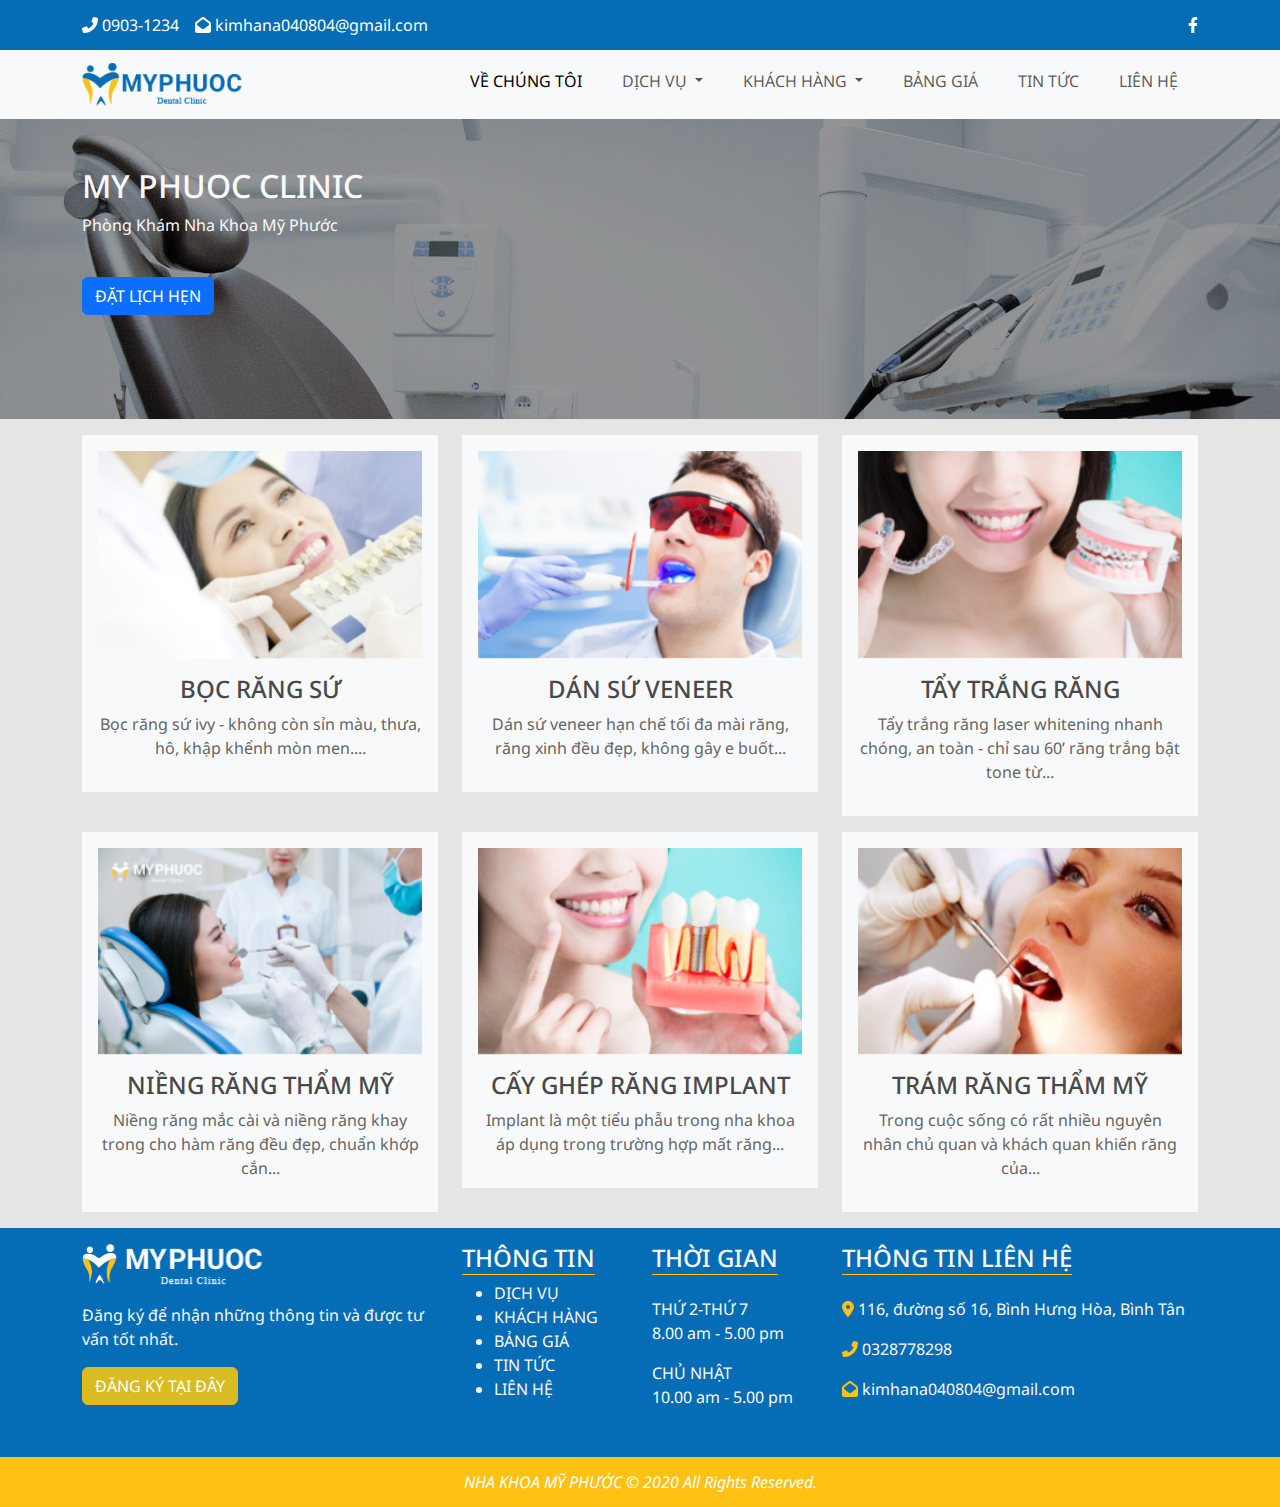
<file: dichvu.html>
<!doctype html>
<html>
<head>
<meta charset="utf-8">
	<meta name="viewport" content="width=device-width, initial-scale=1">

<title>NHA KHOA</title>
	<link rel="stylesheet" href="css/bootstrap.css">
	<link rel="stylesheet" href="css/style.css">
	<link rel="stylesheet" href="css/all.min.css">
	<link rel="icon" href="images/icon_logo 1.png" type="image/x-icon">
	<link rel="stylesheet" href="css/owl.carousel.css">
	<link rel="stylesheet" href="css/owl.theme.default.css">
	<script src="js/bootstrap.bundle.min.js"></script>
</head>

<body>
	<div class="top-bar bg-primary">
		<div class="container d-flex justify-content-between">
			<span><i class="fas fa-phone-alt"></i> 0903-1234<i class="fas fa-envelope-open ms-3"></i> kimhana040804@gmail.com</span>
			<span><a href="#"><i class="fab fa-facebook-f"></i></a></span>
		</div>
	</div>
	<!----------------------------------------------------------------------->
	<nav class="navbar navbar-expand-lg bg-body-tertiary">
  <div class="container">
    <a class="navbar-brand" href="index.html"><img src="images/LOGO 2 MPHUOCHC 1.png" alt=""></a>
    <button class="navbar-toggler" type="button" data-bs-toggle="collapse" data-bs-target="#navbarSupportedContent" aria-controls="navbarSupportedContent" aria-expanded="false" aria-label="Toggle navigation">
      <span class="navbar-toggler-icon"></span>
    </button>
    <div class="collapse navbar-collapse" id="navbarSupportedContent">
      <ul class="navbar-nav ms-auto mb-2 mb-lg-0">
        <li class="nav-item">
          <a class="nav-link active" aria-current="page" href="vechungtoi.html">VỀ CHÚNG TÔI</a>
        </li>
        <li class="nav-item dropdown">
          <a class="nav-link dropdown-toggle" href="dichvu.html" role="button" data-bs-toggle="dropdown" aria-expanded="false">
            DỊCH VỤ
          </a>
          <ul class="dropdown-menu">
            <li><a class="dropdown-item" href="dichvu-rangsu.html">BỌC RĂNG SỨ</a></li>
            <li><a class="dropdown-item" href="dichvu.html">RĂNG SỨ THẨM MỸ</a></li>
            <li><a class="dropdown-item" href="dichvu.html">TRỒNG IMPLANT</a></li>
			  <li><a class="dropdown-item" href="dichvu.html">NIỀNG RĂNG</a></li>
			  <li><a class="dropdown-item" href="dichvu.html">LẤY CAO RĂNG</a></li>
          </ul>
        </li>
		   <li class="nav-item dropdown">
          <a class="nav-link dropdown-toggle" href="#" role="button" data-bs-toggle="dropdown" aria-expanded="false">
            KHÁCH HÀNG
          </a>
          <ul class="dropdown-menu">
            <li><a class="dropdown-item" href="khachhang-hinhanh.html">HÌNH ẢNH</a></li>
            <li><a class="dropdown-item" href="khachhang-camnhan.html">CẢM NHẬN</a></li>
          </ul>
        </li>
        <li class="nav-item">
          <a class="nav-link" href="#">BẢNG GIÁ</a>
        </li>
		          <li class="nav-item">
          <a class="nav-link" href="tintuc & sukien.html">TIN TỨC</a>
        </li>
        <li class="nav-item">
          <a class="nav-link" href="lienhe.html">LIÊN HỆ</a>
        </li>
      </ul>
    </div>
  </div>
</nav>
	<!------------------------------------------------------------->
	<main>
		<section id="page-header">
			<div class="container pt-5">
				<div class="text-light">
					<h2>MY PHUOC CLINIC</h2>
					<p>Phòng Khám Nha Khoa Mỹ Phước</p>
					<button type="button" class="btn btn-primary mt-4">ĐẶT LỊCH HẸN</button>
				</div>
			</div>
		</section>

	<section id="service">
		<div class="container pt-3">
			<div class="row d-flex justify-content-center">
				
			</div>
			<div class="row"> 
				<div class="col-sm-6 col-md-6 col-lg-4 mb-3">
					<div class="bg-light p-3 text-center">
					<img src="images/dv_img1 1.jpg" alt="" class="img-fluid">
						<h4 class="pt-3"><a href="#">BỌC RĂNG SỨ</a></h4>
						<p>Bọc răng sứ ivy - không còn sỉn màu, thưa, hô, khập khểnh mòn men....</p>
					</div>
				</div>
				<div class="col-sm-6 col-md-6 col-lg-4 mb-3">
					<div class="bg-light p-3 text-center">
					<img src="images/dv_img2 1.jpg" alt="" class="img-fluid">
						<h4 class="pt-3"><a href="#">DÁN SỨ VENEER</a></h4>
						<p>Dán sứ veneer hạn chế tối đa mài răng, răng xinh đều đẹp, không gây e buốt...</p>
					</div>
				</div>
				<div class="col-sm-6 col-md-6 col-lg-4 mb-3">
					<div class="bg-light p-3 text-center">
					<img src="images/dv_img3 1.jpg" alt="" class="img-fluid">
						<h4 class="pt-3"><a href="#">TẨY TRẮNG RĂNG</a></h4>
						<p>Tẩy trắng răng laser whitening nhanh chóng, an toàn - chỉ sau 60’ răng trắng bật tone từ...</p>
					</div>
				</div>
				<div class="col-sm-6 col-md-6 col-lg-4 mb-3">
					<div class="bg-light p-3 text-center">
					<img src="images/dv_img4 1.jpg" alt="" class="img-fluid">
						<h4 class="pt-3"><a href="#">NIỀNG RĂNG THẨM MỸ</a></h4>
						<p>Niềng răng mắc cài và niềng răng khay trong cho hàm răng đều đẹp, chuẩn khớp cắn...</p>
					</div>
				</div>
				<div class="col-sm-6 col-md-6 col-lg-4 mb-3">
					<div class="bg-light p-3 text-center">
					<img src="images/dv_img5 1.jpg" alt="" class="img-fluid">
						<h4 class="pt-3"><a href="#">CẤY GHÉP RĂNG IMPLANT</a></h4>
						<p>Implant là một tiểu phẫu trong nha khoa áp dụng trong trường hợp mất răng...</p>
					</div>
				</div>
				<div class="col-sm-6 col-md-6 col-lg-4 mb-3">
					<div class="bg-light p-3 text-center">
					<img src="images/dv_img6 1.jpg" alt="" class="img-fluid">
						<h4 class="pt-3"><a href="#">TRÁM RĂNG THẨM MỸ</a></h4>
						<p>Trong cuộc sống có rất nhiều nguyên nhân chủ quan và khách quan khiến răng của...</p>
					</div>
				</div>
			</div>
		</div>
	</section>
	<!-------------------------------------------------------------->
	</main>
	<footer class="bg-primary text-light">
		<div class="container">
			<div class="row py-3">
				<div class="col-12 col-md-6 col-lg-4 mb-3">
					<img src="images/logo_footer.png" alt="">
					<p class="pt-3">Đăng ký để nhận những thông tin và được tư vấn tốt nhất.</p>
					<button type="button" class="btn btn-secondary">ĐĂNG KÝ TẠI ĐÂY</button>
				</div>
				<div class="col-12 col-md-6 col-lg-2 mb-3">
				<h4><span class="gach-chan">THÔNG TIN</span></h4>
				<ul>
					<li class="nav-item"><a href="#" class="nav-link">DỊCH VỤ</a></li>
					<li class="nav-item"><a href="#" class="nav-link">KHÁCH HÀNG</a></li>
					<li class="nav-item"><a href="#" class="nav-link">BẢNG GIÁ</a></li>
					<li class="nav-item"><a href="#" class="nav-link">TIN TỨC</a></li>
					<li class="nav-item"><a href="#" class="nav-link">LIÊN HỆ</a></li>
				</ul>
				</div>
				<div class="col-12 col-md-6 col-lg-2 mb-3">
					<h4><span class="gach-chan">THỜI GIAN</span></h4>
					<p class="pt-3">THỨ 2-THỨ 7<br>
					8.00 am - 5.00 pm</p>
					<p> CHỦ NHẬT<br>
					10.00 am - 5.00 pm</p>
			</div>
				<div class="col-12 col-md-6 col-lg-4 mb-3">
					<h4><span class="gach-chan">THÔNG TIN LIÊN HỆ</span></h4>
					<p class="pt-3"><i class="fas fa-map-marker-alt text-secondary"></i> 116, đường số 16, Bình Hưng Hòa, Bình Tân</p>
					<p><i class="fas fa-phone-alt text-secondary"></i> 0328778298</p>
					<p><i class="fas fa-envelope-open text-secondary"></i> kimhana040804@gmail.com</p>
				</div>
		</div>
			</div>
		<div class="bottom-bar">
		<p><i>NHA KHOA MỸ PHƯỚC © 2020 All Rights Reserved.</i></p>
		</div>
	</footer>
	<!-------------------------------------------------------------->
<script src="js/jquery-3.6.0.min (1).js"></script>
	<script src="js/owl.carousel.js"></script>
	<script src="js/all.min.js"></script>
	<script src="js/control (1).js"></script>
</body>
</html>
</file>
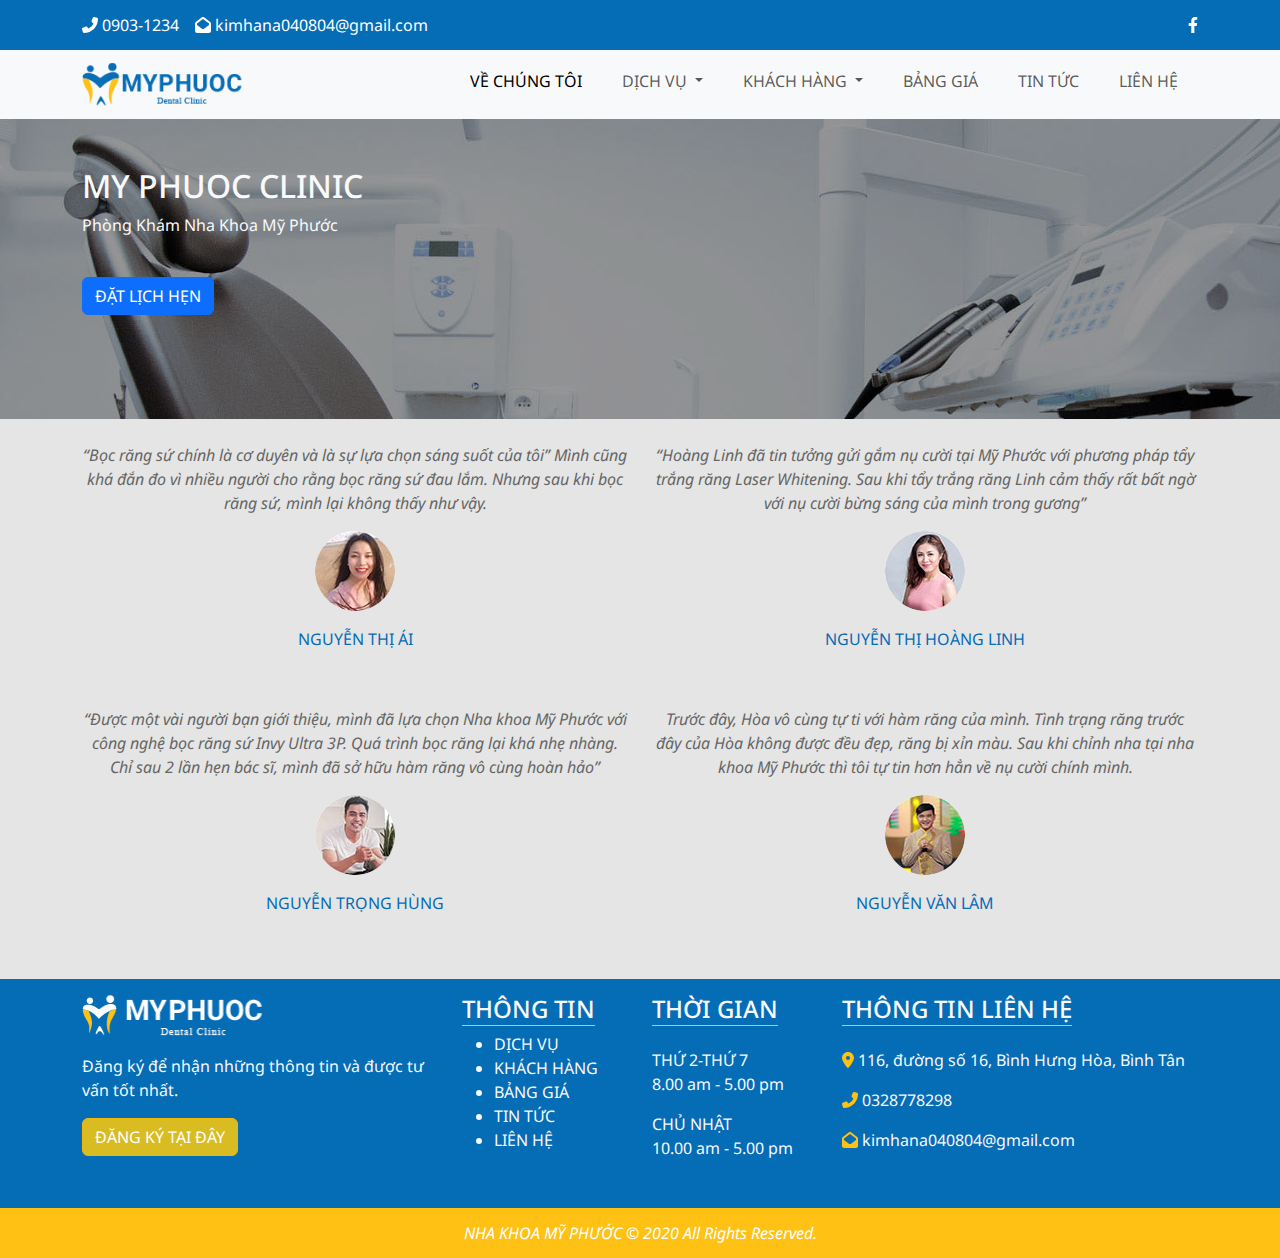
<file: khachhang-camnhan.html>
<!doctype html>
<html>
<head>
<meta charset="utf-8">
	<meta name="viewport" content="width=device-width, initial-scale=1">

<title>NHA KHOA</title>
	<link rel="stylesheet" href="css/bootstrap.css">
	<link rel="stylesheet" href="css/style.css">
	<link rel="stylesheet" href="css/all.min.css">
	<link rel="icon" href="images/icon_logo 1.png" type="image/x-icon">
	<link rel="stylesheet" href="css/owl.carousel.css">
	<link rel="stylesheet" href="css/owl.theme.default.css">
	<script src="js/bootstrap.bundle.min.js"></script>
</head>

<body>
	<div class="top-bar bg-primary">
		<div class="container d-flex justify-content-between">
			<span><i class="fas fa-phone-alt"></i> 0903-1234<i class="fas fa-envelope-open ms-3"></i> kimhana040804@gmail.com</span>
			<span><a href="#"><i class="fab fa-facebook-f"></i></a></span>
		</div>
	</div>
	<!----------------------------------------------------------------------->
		<nav class="navbar navbar-expand-lg bg-body-tertiary">
  <div class="container">
    <a class="navbar-brand" href="index.html"><img src="images/LOGO 2 MPHUOCHC 1.png" alt=""></a>
    <button class="navbar-toggler" type="button" data-bs-toggle="collapse" data-bs-target="#navbarSupportedContent" aria-controls="navbarSupportedContent" aria-expanded="false" aria-label="Toggle navigation">
      <span class="navbar-toggler-icon"></span>
    </button>
    <div class="collapse navbar-collapse" id="navbarSupportedContent">
      <ul class="navbar-nav ms-auto mb-2 mb-lg-0">
        <li class="nav-item">
          <a class="nav-link active" aria-current="page" href="vechungtoi.html">VỀ CHÚNG TÔI</a>
        </li>
        <li class="nav-item dropdown">
          <a class="nav-link dropdown-toggle" href="#" role="button" data-bs-toggle="dropdown" aria-expanded="false">
            DỊCH VỤ
          </a>
          <ul class="dropdown-menu">
            <li><a class="dropdown-item" href="dichvu-rangsu.html">BỌC RĂNG SỨ</a></li>
            <li><a class="dropdown-item" href="dichvu.html">RĂNG SỨ THẨM MỸ</a></li>
            <li><a class="dropdown-item" href="dichvu.html">TRỒNG IMPLANT</a></li>
			  <li><a class="dropdown-item" href="dichvu.html">NIỀNG RĂNG</a></li>
			  <li><a class="dropdown-item" href="dichvu.html">LẤY CAO RĂNG</a></li>
          </ul>
        </li>
		   <li class="nav-item dropdown">
          <a class="nav-link dropdown-toggle" href="#" role="button" data-bs-toggle="dropdown" aria-expanded="false">
            KHÁCH HÀNG
          </a>
          <ul class="dropdown-menu">
            <li><a class="dropdown-item" href="khachhang-hinhanh.html">HÌNH ẢNH</a></li>
            <li><a class="dropdown-item" href="khachhang-camnhan.html">CẢM NHẬN</a></li>
          </ul>
        </li>
        <li class="nav-item">
          <a class="nav-link" href="#">BẢNG GIÁ</a>
        </li>
		          <li class="nav-item">
          <a class="nav-link" href="tintuc & sukien.html">TIN TỨC</a>
        </li>
        <li class="nav-item">
          <a class="nav-link" href="lienhe.html">LIÊN HỆ</a>
        </li>
      </ul>
    </div>
  </div>
</nav>
	<!------------------------------------------------------------->
	<main>
		<section id="page-header">
			<div class="container pt-5">
				<div class="text-light">
					<h2>MY PHUOC CLINIC</h2>
					<p>Phòng Khám Nha Khoa Mỹ Phước</p>
					<button type="button" class="btn btn-primary mt-4">ĐẶT LỊCH HẸN</button>
				</div>
			</div>
		</section>
<section id="cam-nhan" class="py-3">
		<div class="container">
			<div class="row">
				<div class="col-lg-6 pt-2 mb-3 text-center">
					<p><i>“Bọc răng sứ chính là cơ duyên và là sự lựa chọn sáng suốt của tôi” Mình cũng khá đắn đo vì nhiều người cho rằng bọc răng sứ đau lắm. Nhưng sau khi bọc răng sứ, mình lại không thấy như vậy.</i></p>
					<img src="images/Mask Group1.png">
				    <p class="text-primary py-3">NGUYỄN THỊ ÁI</p>
				</div>
				<div class="col-lg-6 pt-2 mb-3 text-center">
					<p><i>“Hoàng Linh đã tin tưởng gửi gắm nụ cười tại Mỹ Phước với phương pháp tẩy trắng răng Laser Whitening. Sau khi tẩy trắng răng Linh cảm thấy rất bất ngờ với nụ cười bừng sáng của mình trong gương”</i></p>
					<img src="images/Mask Group (1).png">
				    <p class="text-primary py-3">NGUYỄN THỊ HOÀNG LINH</p>
				</div>
				<div class="col-lg-6 pt-2 mb-3 text-center">
					<p><i>“Được một vài người bạn giới thiệu, mình đã lựa chọn Nha khoa Mỹ Phước với công nghệ bọc răng sứ Invy Ultra 3P. Quá trình bọc răng lại khá nhẹ nhàng. Chỉ sau 2 lần hẹn bác sĩ, mình đã sở hữu hàm răng vô cùng hoàn hảo”</i></p>
					<img src="images/Mask Group3.png">
				    <p class="text-primary py-3">NGUYỄN TRỌNG HÙNG</p>
				</div>
				<div class="col-lg-6 pt-2 mb-3 text-center">
					<p><i>Trước đây, Hòa vô cùng tự ti với hàm răng của mình. Tình trạng răng trước đây của Hòa không được đều đẹp, răng bị xỉn màu. Sau khi chỉnh nha tại nha khoa Mỹ Phước thì tôi tự tin hơn hẳn về nụ cười chính mình.</i></p>
					<img src="images/Mask Group (3).png">
				    <p class="text-primary py-3">NGUYỄN VĂN LÂM</p>
				</div>
				
			</div>
					
							
		</div>
	</section>
	</main>
	<footer class="bg-primary text-light">
		<div class="container">
			<div class="row py-3">
				<div class="col-12 col-md-6 col-lg-4 mb-3">
					<img src="images/logo_footer.png" alt="">
					<p class="pt-3">Đăng ký để nhận những thông tin và được tư vấn tốt nhất.</p>
					<button type="button" class="btn btn-secondary">ĐĂNG KÝ TẠI ĐÂY</button>
				</div>
				<div class="col-12 col-md-6 col-lg-2 mb-3">
				<h4><span class="gach-chan">THÔNG TIN</span></h4>
				<ul>
					<li class="nav-item"><a href="#" class="nav-link">DỊCH VỤ</a></li>
					<li class="nav-item"><a href="#" class="nav-link">KHÁCH HÀNG</a></li>
					<li class="nav-item"><a href="#" class="nav-link">BẢNG GIÁ</a></li>
					<li class="nav-item"><a href="#" class="nav-link">TIN TỨC</a></li>
					<li class="nav-item"><a href="#" class="nav-link">LIÊN HỆ</a></li>
				</ul>
				</div>
				<div class="col-12 col-md-6 col-lg-2 mb-3">
					<h4><span class="gach-chan">THỜI GIAN</span></h4>
					<p class="pt-3">THỨ 2-THỨ 7<br>
					8.00 am - 5.00 pm</p>
					<p> CHỦ NHẬT<br>
					10.00 am - 5.00 pm</p>
			</div>
				<div class="col-12 col-md-6 col-lg-4 mb-3">
					<h4><span class="gach-chan">THÔNG TIN LIÊN HỆ</span></h4>
					<p class="pt-3"><i class="fas fa-map-marker-alt text-secondary"></i> 116, đường số 16, Bình Hưng Hòa, Bình Tân</p>
					<p><i class="fas fa-phone-alt text-secondary"></i> 0328778298</p>
					<p><i class="fas fa-envelope-open text-secondary"></i> kimhana040804@gmail.com</p>
				</div>
		</div>
			</div>
		<div class="bottom-bar">
		<p><i>NHA KHOA MỸ PHƯỚC © 2020 All Rights Reserved.</i></p>
		</div>
	</footer>
	<!-------------------------------------------------------------->
<script src="js/jquery-3.6.0.min (1).js"></script>
	<script src="js/owl.carousel.js"></script>
	<script src="js/all.min.js"></script>
	<script src="js/control (1).js"></script>
</body>
</html>
</file>
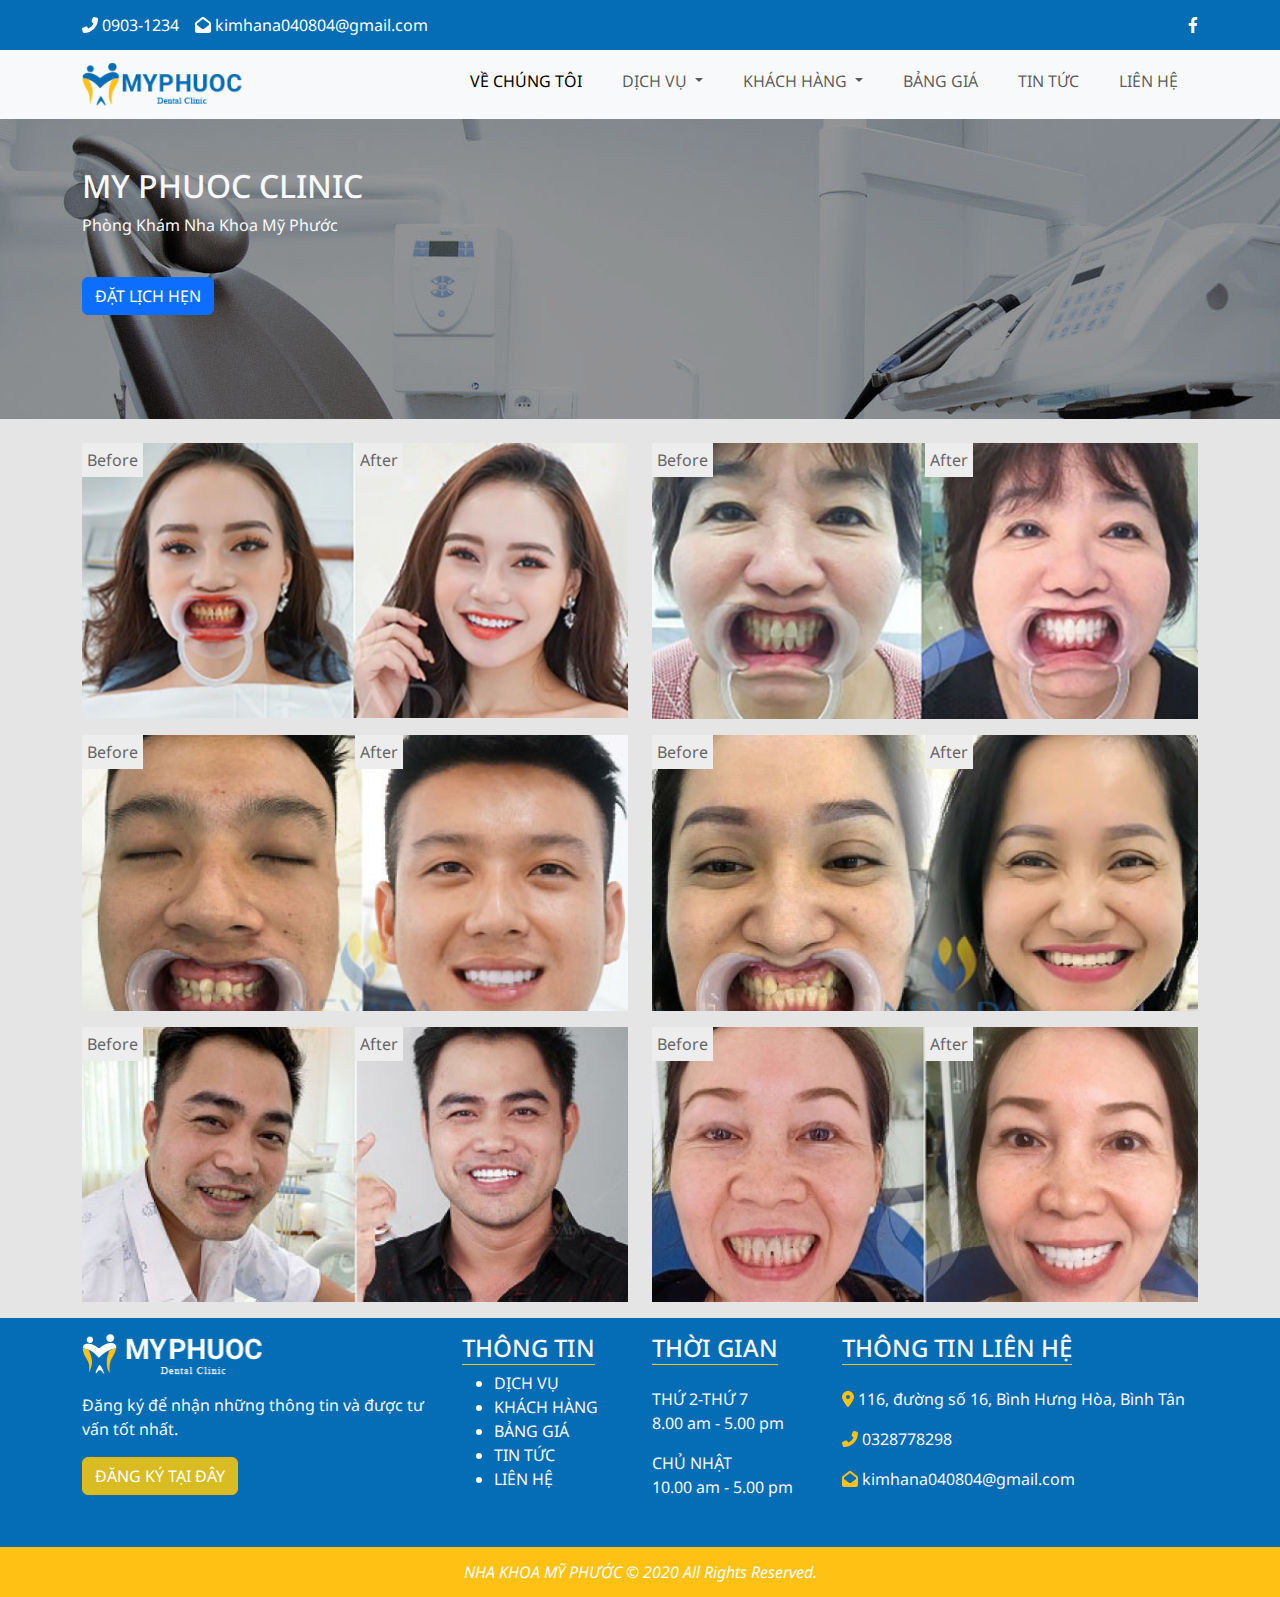
<file: khachhang-hinhanh.html>
<!doctype html>
<html>
<head>
<meta charset="utf-8">
	<meta name="viewport" content="width=device-width, initial-scale=1">

<title>NHA KHOA</title>
	<link rel="stylesheet" href="css/bootstrap.css">
	<link rel="stylesheet" href="css/style.css">
	<link rel="stylesheet" href="css/all.min.css">
	<link rel="icon" href="images/icon_logo 1.png" type="image/x-icon">
	<link rel="stylesheet" href="css/owl.carousel.css">
	<link rel="stylesheet" href="css/owl.theme.default.css">
	<script src="js/bootstrap.bundle.min.js"></script>
</head>

<body>
	<div class="top-bar bg-primary">
		<div class="container d-flex justify-content-between">
			<span><i class="fas fa-phone-alt"></i> 0903-1234<i class="fas fa-envelope-open ms-3"></i> kimhana040804@gmail.com</span>
			<span><a href="#"><i class="fab fa-facebook-f"></i></a></span>
		</div>
	</div>
	<!----------------------------------------------------------------------->
		<nav class="navbar navbar-expand-lg bg-body-tertiary">
  <div class="container">
    <a class="navbar-brand" href="index.html"><img src="images/LOGO 2 MPHUOCHC 1.png" alt=""></a>
    <button class="navbar-toggler" type="button" data-bs-toggle="collapse" data-bs-target="#navbarSupportedContent" aria-controls="navbarSupportedContent" aria-expanded="false" aria-label="Toggle navigation">
      <span class="navbar-toggler-icon"></span>
    </button>
    <div class="collapse navbar-collapse" id="navbarSupportedContent">
      <ul class="navbar-nav ms-auto mb-2 mb-lg-0">
        <li class="nav-item">
          <a class="nav-link active" aria-current="page" href="vechungtoi.html">VỀ CHÚNG TÔI</a>
        </li>
        <li class="nav-item dropdown">
          <a class="nav-link dropdown-toggle" href="#" role="button" data-bs-toggle="dropdown" aria-expanded="false">
            DỊCH VỤ
          </a>
          <ul class="dropdown-menu">
            <li><a class="dropdown-item" href="dichvu-rangsu.html">BỌC RĂNG SỨ</a></li>
            <li><a class="dropdown-item" href="dichvu.html">RĂNG SỨ THẨM MỸ</a></li>
            <li><a class="dropdown-item" href="dichvu.html">TRỒNG IMPLANT</a></li>
			  <li><a class="dropdown-item" href="dichvu.html">NIỀNG RĂNG</a></li>
			  <li><a class="dropdown-item" href="dichvu.html">LẤY CAO RĂNG</a></li>
          </ul>
        </li>
		   <li class="nav-item dropdown">
          <a class="nav-link dropdown-toggle" href="#" role="button" data-bs-toggle="dropdown" aria-expanded="false">
            KHÁCH HÀNG
          </a>
          <ul class="dropdown-menu">
            <li><a class="dropdown-item" href="khachhang-hinhanh.html">HÌNH ẢNH</a></li>
            <li><a class="dropdown-item" href="khachhang-camnhan.html">CẢM NHẬN</a></li>
          </ul>
        </li>
        <li class="nav-item">
          <a class="nav-link" href="#">BẢNG GIÁ</a>
        </li>
		          <li class="nav-item">
          <a class="nav-link" href="tintuc & sukien.html">TIN TỨC</a>
        </li>
        <li class="nav-item">
          <a class="nav-link" href="lienhe.html">LIÊN HỆ</a>
        </li>
      </ul>
    </div>
  </div>
</nav>
	<!------------------------------------------------------------->
	<main>
		<section id="page-header">
			<div class="container pt-5">
				<div class="text-light">
					<h2>MY PHUOC CLINIC</h2>
					<p>Phòng Khám Nha Khoa Mỹ Phước</p>
					<button type="button" class="btn btn-primary mt-4">ĐẶT LỊCH HẸN</button>
				</div>
			</div>
		</section>
<!--		............................................................................................-->
	<section id="hinh-anh">
		<div class="container pt-4">
			<div class="row">
				<div class="col-lg-6 mb-3">
					<div class="hinh">
					<img src="images/gallery-img-1 1.jpg" alt="" class="img-fluid">
						<div class="truoc">Before</div>
						<div class="sau">After</div>
				</div>
				</div>
				<div class="col-lg-6 mb-3">
					<div class="hinh">
					<img src="images/gallery-img-2 1.jpg" alt="" class="img-fluid">
						<div class="truoc">Before</div>
						<div class="sau">After</div>
				</div>
				</div>
				<div class="col-lg-6 mb-3">
					<div class="hinh">
					<img src="images/gallery-img-3 1.png" alt="" class="img-fluid">
						<div class="truoc">Before</div>
						<div class="sau">After</div>
				</div>
				</div>
				<div class="col-lg-6 mb-3">
					<div class="hinh">
					<img src="images/gallery-img-4 1.png" alt="" class="img-fluid">
						<div class="truoc">Before</div>
						<div class="sau">After</div>
				</div>
				</div>
				<div class="col-lg-6 mb-3">
					<div class="hinh">
					<img src="images/gallery-img-5 1.png" alt="" class="img-fluid">
						<div class="truoc">Before</div>
						<div class="sau">After</div>
				</div>
				</div>
				<div class="col-lg-6 mb-3">
					<div class="hinh">
					<img src="images/gallery-img-6 1.png" alt="" class="img-fluid">
						<div class="truoc">Before</div>
						<div class="sau">After</div>
				</div>
				</div>
			</div>
		</div>	
	</section>
	<!-------------------------------------------------------------->
	
	<!-------------------------------------------------------------->
	</main>
	<footer class="bg-primary text-light">
		<div class="container">
			<div class="row py-3">
				<div class="col-12 col-md-6 col-lg-4 mb-3">
					<img src="images/logo_footer.png" alt="">
					<p class="pt-3">Đăng ký để nhận những thông tin và được tư vấn tốt nhất.</p>
					<button type="button" class="btn btn-secondary">ĐĂNG KÝ TẠI ĐÂY</button>
				</div>
				<div class="col-12 col-md-6 col-lg-2 mb-3">
				<h4><span class="gach-chan">THÔNG TIN</span></h4>
				<ul>
					<li class="nav-item"><a href="#" class="nav-link">DỊCH VỤ</a></li>
					<li class="nav-item"><a href="#" class="nav-link">KHÁCH HÀNG</a></li>
					<li class="nav-item"><a href="#" class="nav-link">BẢNG GIÁ</a></li>
					<li class="nav-item"><a href="#" class="nav-link">TIN TỨC</a></li>
					<li class="nav-item"><a href="#" class="nav-link">LIÊN HỆ</a></li>
				</ul>
				</div>
				<div class="col-12 col-md-6 col-lg-2 mb-3">
					<h4><span class="gach-chan">THỜI GIAN</span></h4>
					<p class="pt-3">THỨ 2-THỨ 7<br>
					8.00 am - 5.00 pm</p>
					<p> CHỦ NHẬT<br>
					10.00 am - 5.00 pm</p>
			</div>
				<div class="col-12 col-md-6 col-lg-4 mb-3">
					<h4><span class="gach-chan">THÔNG TIN LIÊN HỆ</span></h4>
					<p class="pt-3"><i class="fas fa-map-marker-alt text-secondary"></i> 116, đường số 16, Bình Hưng Hòa, Bình Tân</p>
					<p><i class="fas fa-phone-alt text-secondary"></i> 0328778298</p>
					<p><i class="fas fa-envelope-open text-secondary"></i> kimhana040804@gmail.com</p>
				</div>
		</div>
			</div>
		<div class="bottom-bar">
		<p><i>NHA KHOA MỸ PHƯỚC © 2020 All Rights Reserved.</i></p>
		</div>
	</footer>
	<!-------------------------------------------------------------->
<script src="js/jquery-3.6.0.min (1).js"></script>
	<script src="js/owl.carousel.js"></script>
	<script src="js/all.min.js"></script>
	<script src="js/control (1).js"></script>
</body>
</html>
</file>
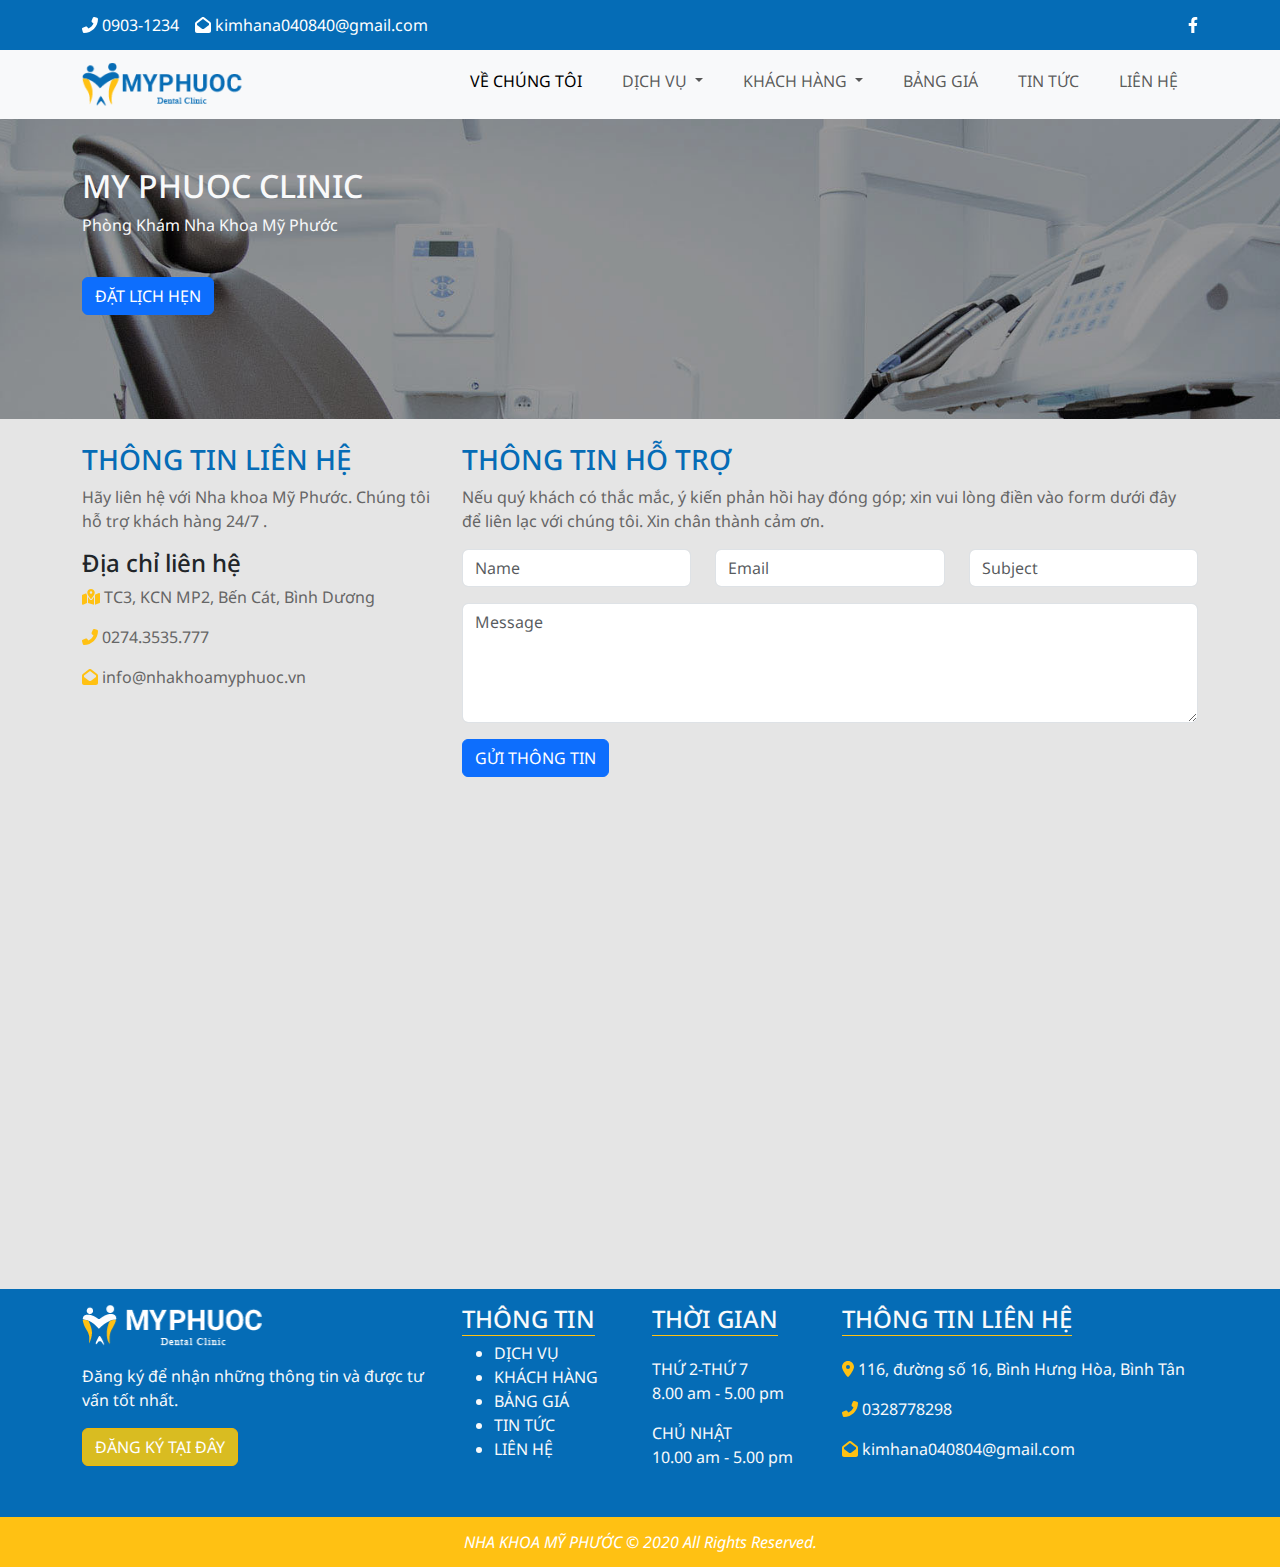
<file: lienhe.html>
<!doctype html>
<html>
<head>
<meta charset="utf-8">
	<meta name="viewport" content="width=device-width, initial-scale=1">

<title>NHA KHOA</title>
	<link rel="stylesheet" href="css/bootstrap.css">
	<link rel="stylesheet" href="css/style.css">
	<link rel="stylesheet" href="css/all.min.css">
	<link rel="icon" href="images/icon_logo 1.png" type="image/x-icon">
	<link rel="stylesheet" href="css/owl.carousel.css">
	<link rel="stylesheet" href="css/owl.theme.default.css">
	<script src="js/bootstrap.bundle.min.js"></script>
</head>

<body>
	<div class="top-bar bg-primary">
		<div class="container d-flex justify-content-between">
			<span><i class="fas fa-phone-alt"></i> 0903-1234<i class="fas fa-envelope-open ms-3"></i> kimhana040840@gmail.com</span>
			<span><a href="#"><i class="fab fa-facebook-f"></i></a></span>
		</div>
	</div>
	<!----------------------------------------------------------------------->
		<nav class="navbar navbar-expand-lg bg-body-tertiary">
  <div class="container">
    <a class="navbar-brand" href="index.html"><img src="images/LOGO 2 MPHUOCHC 1.png" alt=""></a>
    <button class="navbar-toggler" type="button" data-bs-toggle="collapse" data-bs-target="#navbarSupportedContent" aria-controls="navbarSupportedContent" aria-expanded="false" aria-label="Toggle navigation">
      <span class="navbar-toggler-icon"></span>
    </button>
    <div class="collapse navbar-collapse" id="navbarSupportedContent">
      <ul class="navbar-nav ms-auto mb-2 mb-lg-0">
        <li class="nav-item">
          <a class="nav-link active" aria-current="page" href="vechungtoi.html">VỀ CHÚNG TÔI</a>
        </li>
        <li class="nav-item dropdown">
          <a class="nav-link dropdown-toggle" href="#" role="button" data-bs-toggle="dropdown" aria-expanded="false">
            DỊCH VỤ
          </a>
          <ul class="dropdown-menu">
            <li><a class="dropdown-item" href="dichvu-rangsu.html">BỌC RĂNG SỨ</a></li>
            <li><a class="dropdown-item" href="dichvu.html">RĂNG SỨ THẨM MỸ</a></li>
            <li><a class="dropdown-item" href="dichvu.html">TRỒNG IMPLANT</a></li>
			  <li><a class="dropdown-item" href="dichvu.html">NIỀNG RĂNG</a></li>
			  <li><a class="dropdown-item" href="dichvu.html">LẤY CAO RĂNG</a></li>
          </ul>
        </li>
		   <li class="nav-item dropdown">
          <a class="nav-link dropdown-toggle" href="#" role="button" data-bs-toggle="dropdown" aria-expanded="false">
            KHÁCH HÀNG
          </a>
          <ul class="dropdown-menu">
            <li><a class="dropdown-item" href="khachhang-hinhanh.html">HÌNH ẢNH</a></li>
            <li><a class="dropdown-item" href="khachhang-camnhan.html">CẢM NHẬN</a></li>
          </ul>
        </li>
        <li class="nav-item">
          <a class="nav-link" href="#">BẢNG GIÁ</a>
        </li>
		          <li class="nav-item">
          <a class="nav-link" href="tintuc & sukien.html">TIN TỨC</a>
        </li>
        <li class="nav-item">
          <a class="nav-link" href="lienhe.html">LIÊN HỆ</a>
        </li>
      </ul>
    </div>
  </div>
</nav>
	<!------------------------------------------------------------->
	<main>
		<section id="page-header">
			<div class="container pt-5">
				<div class="text-light">
					<h2>MY PHUOC CLINIC</h2>
					<p>Phòng Khám Nha Khoa Mỹ Phước</p>
					<button type="button" class="btn btn-primary mt-4">ĐẶT LỊCH HẸN</button>
				</div>
			</div>
		</section>
<!--	...................................................................-->
		<section id="thong-tin">
			<div class="container py-4">
				<div class="row">
					<div class="col-lg-4 mb-3">
						<h3 class="text-primary">THÔNG TIN LIÊN HỆ</h3>
						<p>Hãy liên hệ với Nha khoa Mỹ Phước. Chúng tôi hỗ trợ khách hàng 24/7 .</p>
						<h4 class="text-dark">Địa chỉ liên hệ</h4>
						<p><i class="fas fa-map-marked-alt text-secondary"></i>  TC3, KCN MP2, Bến Cát, Bình Dương</p>
						<p><i class="fas fa-phone-alt text-secondary"></i>  0274.3535.777</p>
						<p><i class="fas fa-envelope-open text-secondary"></i>  info@nhakhoamyphuoc.vn</p>
					</div>
					<div class="col-lg-8 mb-3">
						<h3 class="text-primary">THÔNG TIN HỖ TRỢ</h3>
						<p>Nếu quý khách có thắc mắc, ý kiến phản hồi hay đóng góp; xin vui lòng điền vào form dưới đây để liên lạc với chúng tôi. Xin chân thành cảm ơn.</p>
						<form action="#">
							<div class="row">
								<div class="col-lg-4 mb-3">
									<input type="text" placeholder="Name" class="form-control">
								</div>
								<div class="col-lg-4 mb-3">
									<input type="text" placeholder="Email" class="form-control">
								</div>
								<div class="col-lg-4 mb-3">
									<input type="text" placeholder="Subject" class="form-control">
								</div>
								<div class="col-lg-12 mb-3">
									<textarea name="message" placeholder="Message" class="form-control mb-3" style="height: 120px"></textarea>
									<button type="button" class="btn btn-primary">GỬI THÔNG TIN</button>
								</div>
							</div>
						</form>
					</div>
				</div>
				<div class="row">
					<div class="col-12">
						<iframe src="https://www.google.com/maps/embed?pb=!1m18!1m12!1m3!1d3919.096458281338!2d106.63430737481859!3d10.803923958686374!2m3!1f0!2f0!3f0!3m2!1i1024!2i768!4f13.1!3m3!1m2!1s0x31752987a20d4471%3A0x108636426c82ae2f!2sArena%20Multimedia!5e0!3m2!1svi!2s!4v1692145473900!5m2!1svi!2s" width="100%" height="450" style="border:0;" allowfullscreen="" loading="lazy" referrerpolicy="no-referrer-when-downgrade"></iframe>
					</div>
				</div>
			</div>
			
		</section>
	</main>
<!--	............................................................................-->
	<footer class="bg-primary text-light">
		<div class="container">
			<div class="row py-3">
				<div class="col-12 col-md-6 col-lg-4 mb-3">
					<img src="images/logo_footer.png" alt="">
					<p class="pt-3">Đăng ký để nhận những thông tin và được tư vấn tốt nhất.</p>
					<button type="button" class="btn btn-secondary">ĐĂNG KÝ TẠI ĐÂY</button>
				</div>
				<div class="col-12 col-md-6 col-lg-2 mb-3">
				<h4><span class="gach-chan">THÔNG TIN</span></h4>
				<ul>
					<li class="nav-item"><a href="#" class="nav-link">DỊCH VỤ</a></li>
					<li class="nav-item"><a href="#" class="nav-link">KHÁCH HÀNG</a></li>
					<li class="nav-item"><a href="#" class="nav-link">BẢNG GIÁ</a></li>
					<li class="nav-item"><a href="#" class="nav-link">TIN TỨC</a></li>
					<li class="nav-item"><a href="#" class="nav-link">LIÊN HỆ</a></li>
				</ul>
				</div>
				<div class="col-12 col-md-6 col-lg-2 mb-3">
					<h4><span class="gach-chan">THỜI GIAN</span></h4>
					<p class="pt-3">THỨ 2-THỨ 7<br>
					8.00 am - 5.00 pm</p>
					<p> CHỦ NHẬT<br>
					10.00 am - 5.00 pm</p>
			</div>
				<div class="col-12 col-md-6 col-lg-4 mb-3">
					<h4><span class="gach-chan">THÔNG TIN LIÊN HỆ</span></h4>
					<p class="pt-3"><i class="fas fa-map-marker-alt text-secondary"></i> 116, đường số 16, Bình Hưng Hòa, Bình Tân</p>
					<p><i class="fas fa-phone-alt text-secondary"></i> 0328778298</p>
					<p><i class="fas fa-envelope-open text-secondary"></i> kimhana040804@gmail.com</p>
				</div>
		</div>
			</div>
		<div class="bottom-bar">
		<p><i>NHA KHOA MỸ PHƯỚC © 2020 All Rights Reserved.</i></p>
		</div>
	</footer>
	<!-------------------------------------------------------------->
<script src="js/jquery-3.6.0.min (1).js"></script>
	<script src="js/owl.carousel.js"></script>
	<script src="js/all.min.js"></script>
	<script src="js/control (1).js"></script>
</body>
</html>
</file>
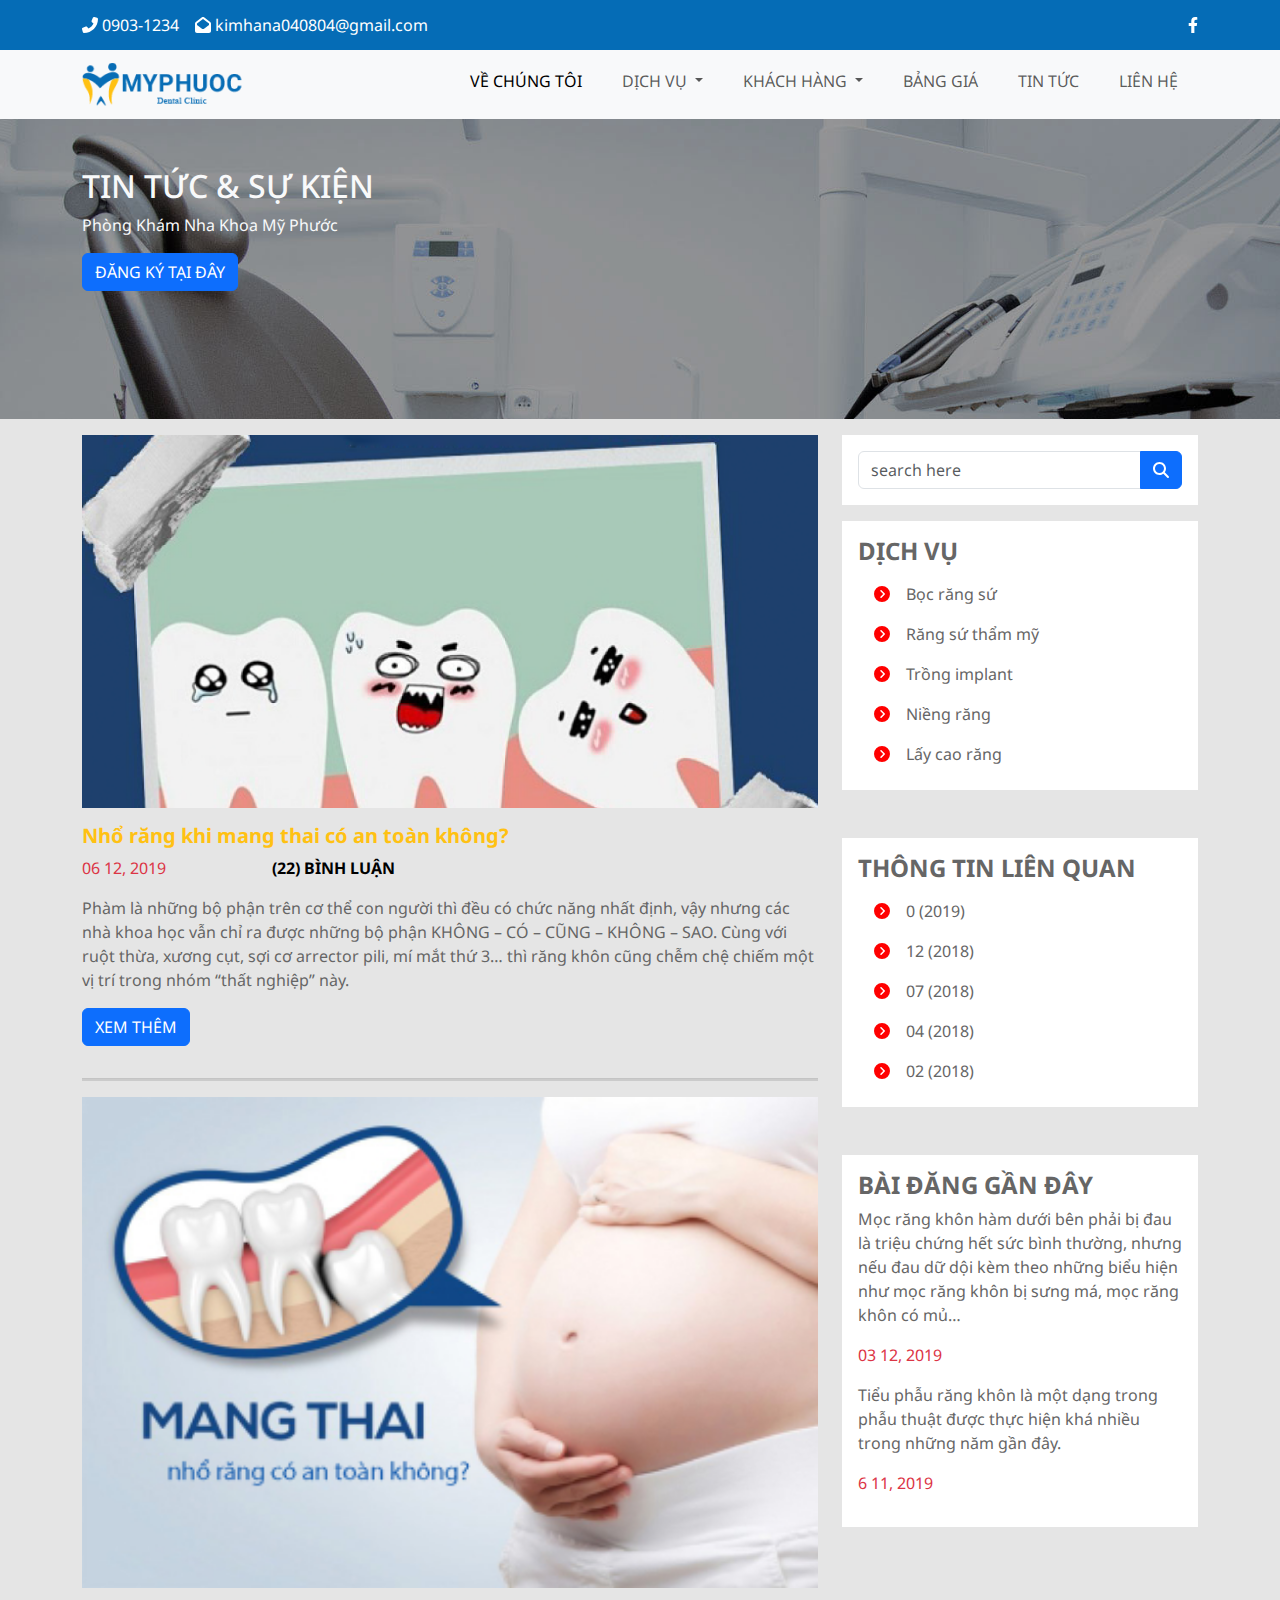
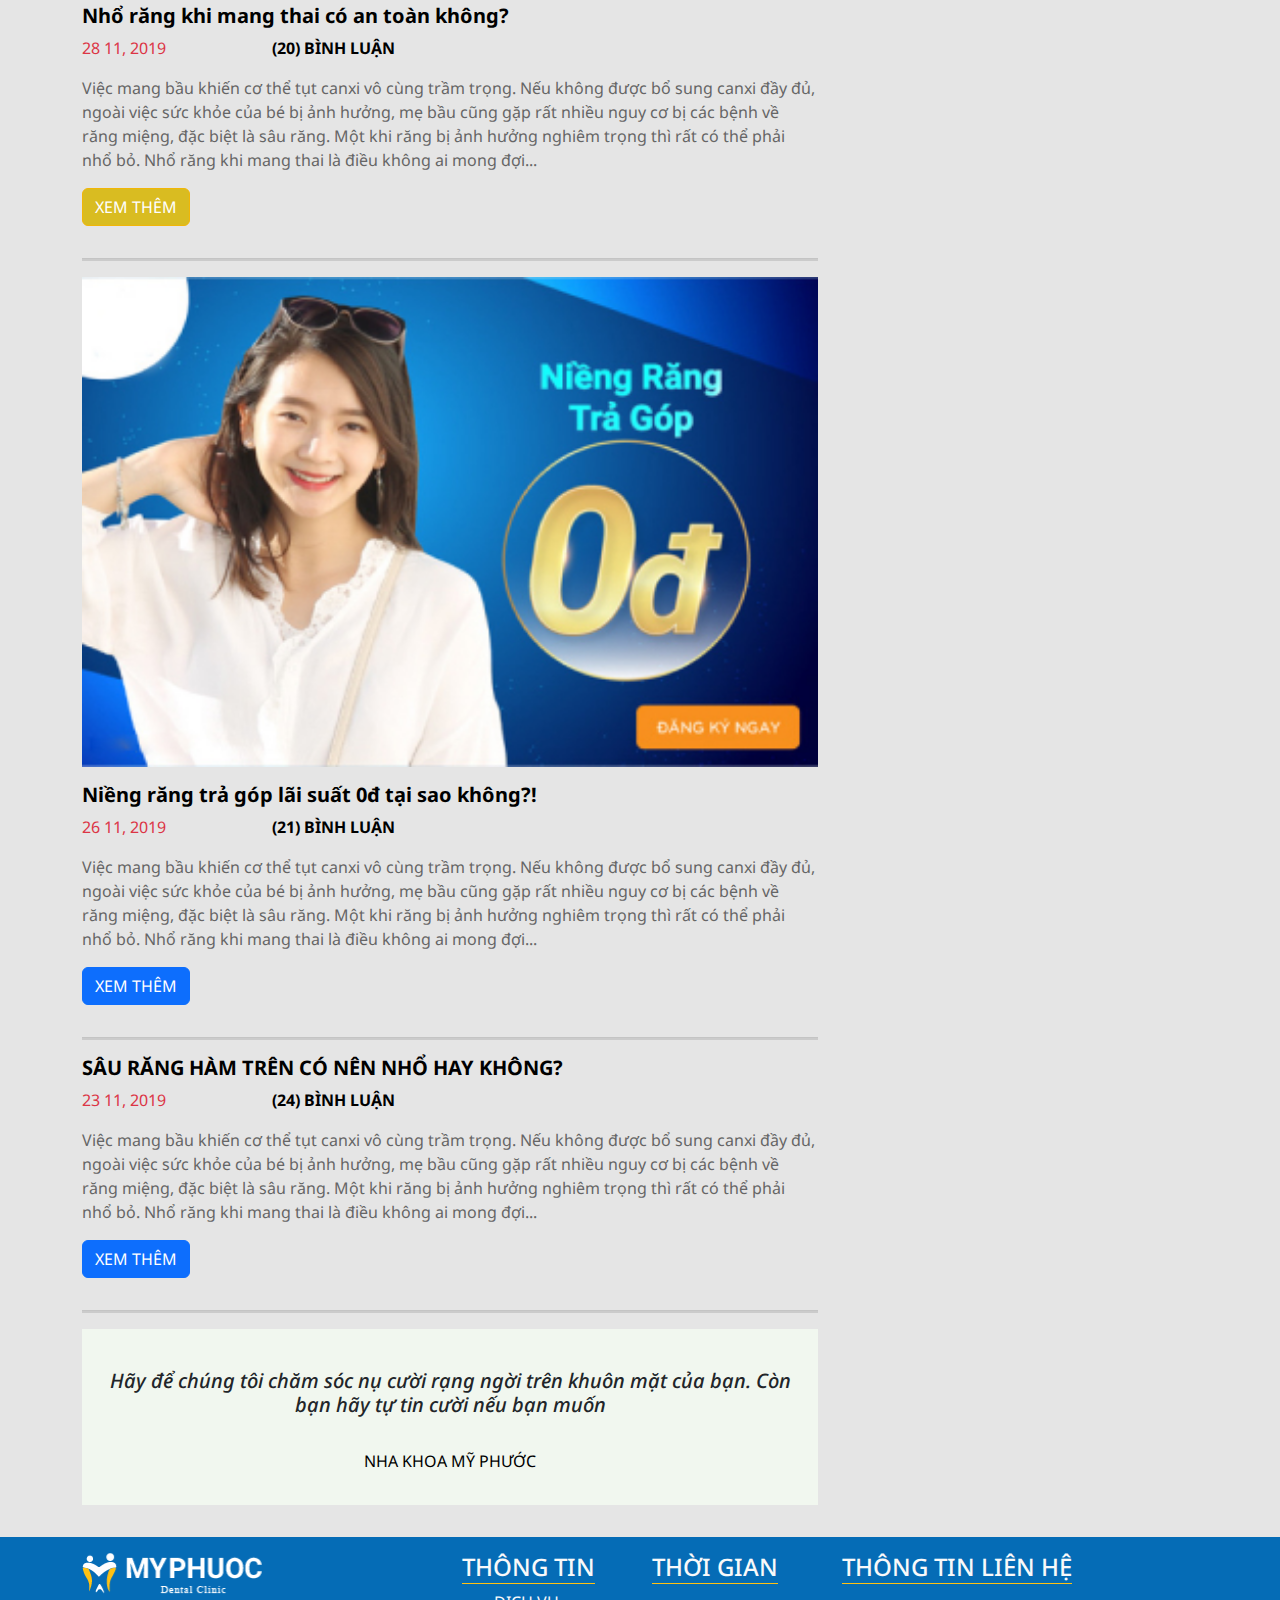
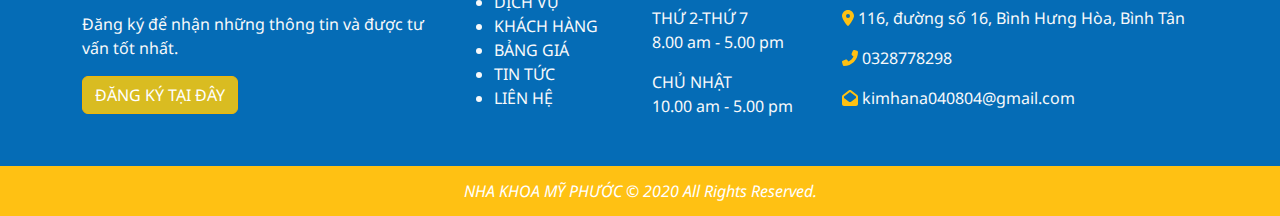
<file: tintuc & sukien.html>
<!doctype html>
<html>
<head>
<meta charset="utf-8">
	<meta name="viewport" content="width=device-width, initial-scale=1">

<title>NHA KHOA</title>
	<link rel="stylesheet" href="css/bootstrap.css">
	<link rel="stylesheet" href="css/style.css">
	<link rel="stylesheet" href="css/all.min.css">
	<link rel="icon" href="images/icon_logo 1.png" type="image/x-icon">
	<link rel="stylesheet" href="css/owl.carousel.css">
	<link rel="stylesheet" href="css/owl.theme.default.css">
	<script src="js/bootstrap.bundle.min.js"></script>
</head>

<body>
	<div class="top-bar bg-primary">
		<div class="container d-flex justify-content-between">
			<span><i class="fas fa-phone-alt"></i> 0903-1234<i class="fas fa-envelope-open ms-3"></i> kimhana040804@gmail.com</span>
			<span><a href="#"><i class="fab fa-facebook-f"></i></a></span>
		</div>
	</div>
	<!----------------------------------------------------------------------->
		<nav class="navbar navbar-expand-lg bg-body-tertiary">
  <div class="container">
    <a class="navbar-brand" href="index.html"><img src="images/LOGO 2 MPHUOCHC 1.png" alt=""></a>
    <button class="navbar-toggler" type="button" data-bs-toggle="collapse" data-bs-target="#navbarSupportedContent" aria-controls="navbarSupportedContent" aria-expanded="false" aria-label="Toggle navigation">
      <span class="navbar-toggler-icon"></span>
    </button>
    <div class="collapse navbar-collapse" id="navbarSupportedContent">
      <ul class="navbar-nav ms-auto mb-2 mb-lg-0">
        <li class="nav-item">
          <a class="nav-link active" aria-current="page" href="vechungtoi.html">VỀ CHÚNG TÔI</a>
        </li>
        <li class="nav-item dropdown">
          <a class="nav-link dropdown-toggle" href="#" role="button" data-bs-toggle="dropdown" aria-expanded="false">
            DỊCH VỤ
          </a>
          <ul class="dropdown-menu">
            <li><a class="dropdown-item" href="dichvu-rangsu.html">BỌC RĂNG SỨ</a></li>
            <li><a class="dropdown-item" href="dichvu.html">RĂNG SỨ THẨM MỸ</a></li>
            <li><a class="dropdown-item" href="dichvu.html">TRỒNG IMPLANT</a></li>
			  <li><a class="dropdown-item" href="dichvu.html">NIỀNG RĂNG</a></li>
			  <li><a class="dropdown-item" href="dichvu.html">LẤY CAO RĂNG</a></li>
          </ul>
        </li>
		   <li class="nav-item dropdown">
          <a class="nav-link dropdown-toggle" href="#" role="button" data-bs-toggle="dropdown" aria-expanded="false">
            KHÁCH HÀNG
          </a>
          <ul class="dropdown-menu">
            <li><a class="dropdown-item" href="khachhang-hinhanh.html">HÌNH ẢNH</a></li>
            <li><a class="dropdown-item" href="khachhang-camnhan.html">CẢM NHẬN</a></li>
          </ul>
        </li>
        <li class="nav-item">
          <a class="nav-link" href="#">BẢNG GIÁ</a>
        </li>
		          <li class="nav-item">
          <a class="nav-link" href="tintuc & sukien.html">TIN TỨC</a>
        </li>
        <li class="nav-item">
          <a class="nav-link" href="lienhe.html">LIÊN HỆ</a>
        </li>
      </ul>
    </div>
  </div>
</nav>
	<!------------------------------------------------------------->
	<main>
	
	<section id="page-header">
		<div class="container">
			<div class="text-light py-5">
				<h2>TIN TỨC & SỰ KIỆN</h2>
				<p>Phòng Khám Nha Khoa Mỹ Phước</p>
				<button type="button" class="btn btn-primary">ĐĂNG KÝ TẠI ĐÂY</button>
			</div>
		</div>
	</section>
	<!-------------------------------------------------------------->
	<section id="tin-tuc" class="py-3">
		<div class="container">
			<div class="row">
				<div class="col-lg-8">
					<img src="images/post-img-1 1.png" width="100%" class="mb-3">
					<h5><b class="text-secondary py-3">Nhổ răng khi mang thai có an toàn không?</b></h5>
					<div class="row">
						<div class="col-3">
					<p class="text-danger">06 12, 2019</p>
						</div>
						<div class="col-9">
					<p><b class="text-black">(22) BÌNH LUẬN</b></p>
						</div>
					</div>
					<p>Phàm là những bộ phận trên cơ thể con người thì đều có chức năng nhất định, vậy nhưng các nhà khoa học vẫn chỉ ra được những bộ phận KHÔNG – CÓ – CŨNG – KHÔNG – SAO. Cùng với ruột thừa, xương cụt, sợi cơ arrector pili, mí mắt thứ 3… thì răng khôn cũng chễm chệ chiếm một vị trí trong nhóm “thất nghiệp” này.</p>
					<button type="button" class="btn btn-primary mb-3">XEM THÊM</button>
					<hr style="height: 3px;background-color: grey">
					<!----------------------->
					<img src="images/post-img-small-2 1.jpg" width="100%" class="mb-3">
					<h5><b class="text-black">Nhổ răng khi mang thai có an toàn không?</b></h5>
					<div class="row">
						<div class="col-3">
					<p class="text-danger">28 11, 2019</p>
						</div>
						<div class="col-9">
					<p><b class="text-black">(20) BÌNH LUẬN</b></p>
						</div>
					</div>
					<p>Việc mang bầu khiến cơ thể tụt canxi vô cùng trầm trọng. Nếu không được bổ sung canxi đầy đủ, ngoài việc sức khỏe của bé bị ảnh hưởng, mẹ bầu cũng gặp rất nhiều nguy cơ bị các bệnh về răng miệng, đặc biệt là sâu răng. Một khi răng bị ảnh hưởng nghiêm trọng thì rất có thể phải nhổ bỏ. Nhổ răng khi mang thai là điều không ai mong đợi...</p>
					<button type="button" class="btn btn-secondary mb-3">XEM THÊM</button>
					<hr style="height: 3px;background-color: grey">
					<!----------------------->
					<img src="images/post-img-small-3 1.jpg" width="100%" class="mb-3">
					<h5><b class="text-black">Niềng răng trả góp lãi suất 0đ tại sao không?!</b></h5>
					<div class="row">
						<div class="col-3">
					<p class="text-danger">26 11, 2019</p>
						</div>
						<div class="col-9">
					<p><b class="text-black">(21) BÌNH LUẬN</b></p>
						</div>
					</div>
					<p>Việc mang bầu khiến cơ thể tụt canxi vô cùng trầm trọng. Nếu không được bổ sung canxi đầy đủ, ngoài việc sức khỏe của bé bị ảnh hưởng, mẹ bầu cũng gặp rất nhiều nguy cơ bị các bệnh về răng miệng, đặc biệt là sâu răng. Một khi răng bị ảnh hưởng nghiêm trọng thì rất có thể phải nhổ bỏ. Nhổ răng khi mang thai là điều không ai mong đợi...</p>
					<button type="button" class="btn btn-primary mb-3">XEM THÊM</button>
					<hr style="height: 3px;background-color: grey">
					<!----------------------->
					<h5><b class="text-black">SÂU RĂNG HÀM TRÊN CÓ NÊN NHỔ HAY KHÔNG?</b></h5>
					<div class="row">
						<div class="col-3">
					<p class="text-danger">23 11, 2019</p>
						</div>
						<div class="col-9">
					<p><b class="text-black">(24) BÌNH LUẬN</b></p>
						</div>
					</div>
					<p>Việc mang bầu khiến cơ thể tụt canxi vô cùng trầm trọng. Nếu không được bổ sung canxi đầy đủ, ngoài việc sức khỏe của bé bị ảnh hưởng, mẹ bầu cũng gặp rất nhiều nguy cơ bị các bệnh về răng miệng, đặc biệt là sâu răng. Một khi răng bị ảnh hưởng nghiêm trọng thì rất có thể phải nhổ bỏ. Nhổ răng khi mang thai là điều không ai mong đợi...</p>
					<button type="button" class="btn btn-primary mb-3">XEM THÊM</button>
					<hr style="height: 3px;background-color: grey">
					<!----------------------->
					<div class="row align-items-center mb-3">
						<div class="col-12">
							<div class="bg-greenwhite text-center py-3">
							<h5 class="text-dark p-4"><i>Hãy để chúng tôi chăm sóc nụ cười rạng ngời trên khuôn mặt của bạn. Còn bạn hãy tự tin cười nếu bạn muốn</i></h5>
								<p class="text-black">NHA KHOA MỸ PHƯỚC</p>
							</div>
						</div>
					</div>
				</div>
				<!----------------------->
				<div class="col-lg-4"  id="aside">
					<div class="bg-white p-3 input-group mb-3">
						<input type="search" placeholder="search here" class="form-control"><button type="button" class="btn btn-primary"><i class="fas fa-search"></i></button>
					</div>
					<div class="bg-white p-3 mb-5">
						<h4><b>DỊCH VỤ</b></h4>
						<ul class="nav flex-column">
						<li class="nav-item"><a href="#" class="nav-link"><span><i class="fas fa-chevron-circle-right me-3 "></i></span>Bọc răng sứ</a></li>
						<li class="nav-item"><a href="#" class="nav-link"><span><i class="fas fa-chevron-circle-right me-3 "></i></span>Răng sứ thẩm mỹ</a></li>
						<li class="nav-item"><a href="#" class="nav-link"><span><i class="fas fa-chevron-circle-right me-3 "></i></span>Trồng implant</a></li>
						<li class="nav-item"><a href="#" class="nav-link"><span><i class="fas fa-chevron-circle-right me-3 "></i></span>Niềng răng</a></li>
						<li class="nav-item"><a href="#" class="nav-link"><span><i class="fas fa-chevron-circle-right me-3 "></i></span>Lấy cao răng</a></li>
						</ul>
					</div>
					
					<div class="bg-white p-3 mb-5">
						<h4><b>THÔNG TIN LIÊN QUAN</b></h4>
						<ul class="nav flex-column">
						<li class="nav-item"><a href="#" class="nav-link"><span><i class="fas fa-chevron-circle-right me-3"></i></span>0 (2019)</a></li>
						<li class="nav-item"><a href="#" class="nav-link"><span><i class="fas fa-chevron-circle-right me-3"></i></span>12 (2018)</a></li>
						<li class="nav-item"><a href="#" class="nav-link"><span><i class="fas fa-chevron-circle-right me-3"></i></span>07 (2018)</a></li>
						<li class="nav-item"><a href="#" class="nav-link"><span><i class="fas fa-chevron-circle-right me-3"></i></span>04 (2018)</a></li>
						<li class="nav-item"><a href="#" class="nav-link"><span><i class="fas fa-chevron-circle-right me-3"></i></span>02 (2018)</a></li>
						</ul>
					</div>
					<div class="bg-white p-3">
						<h4><b>BÀI ĐĂNG GẦN ĐÂY</b></h4>
						<p>Mọc răng khôn hàm dưới bên phải bị đau là triệu chứng hết sức bình thường, nhưng nếu đau dữ dội kèm theo những biểu hiện như mọc răng khôn bị sưng má, mọc răng khôn có mủ…</p>
						<p class="text-danger">03 12,  2019</p>
						<p>Tiểu phẫu răng khôn là một dạng trong phẫu thuật được thực hiện khá nhiều trong những năm gần đây.</p>
						<p class="text-danger">6 11, 2019</p>
					</div>
				</div>
			</div>
		</div>	
	</section>
	<!-------------------------------------------------------------->
	</main>
	<footer class="bg-primary text-light">
		<div class="container">
			<div class="row py-3">
				<div class="col-12 col-md-6 col-lg-4 mb-3">
					<img src="images/logo_footer.png" alt="">
					<p class="pt-3">Đăng ký để nhận những thông tin và được tư vấn tốt nhất.</p>
					<button type="button" class="btn btn-secondary">ĐĂNG KÝ TẠI ĐÂY</button>
				</div>
				<div class="col-12 col-md-6 col-lg-2 mb-3">
				<h4><span class="gach-chan">THÔNG TIN</span></h4>
				<ul>
					<li class="nav-item"><a href="#" class="nav-link">DỊCH VỤ</a></li>
					<li class="nav-item"><a href="#" class="nav-link">KHÁCH HÀNG</a></li>
					<li class="nav-item"><a href="#" class="nav-link">BẢNG GIÁ</a></li>
					<li class="nav-item"><a href="#" class="nav-link">TIN TỨC</a></li>
					<li class="nav-item"><a href="#" class="nav-link">LIÊN HỆ</a></li>
				</ul>
				</div>
				<div class="col-12 col-md-6 col-lg-2 mb-3">
					<h4><span class="gach-chan">THỜI GIAN</span></h4>
					<p class="pt-3">THỨ 2-THỨ 7<br>
					8.00 am - 5.00 pm</p>
					<p> CHỦ NHẬT<br>
					10.00 am - 5.00 pm</p>
			</div>
				<div class="col-12 col-md-6 col-lg-4 mb-3">
					<h4><span class="gach-chan">THÔNG TIN LIÊN HỆ</span></h4>
					<p class="pt-3"><i class="fas fa-map-marker-alt text-secondary"></i> 116, đường số 16, Bình Hưng Hòa, Bình Tân</p>
					<p><i class="fas fa-phone-alt text-secondary"></i> 0328778298</p>
					<p><i class="fas fa-envelope-open text-secondary"></i> kimhana040804@gmail.com</p>
				</div>
		</div>
			</div>
		<div class="bottom-bar">
		<p><i>NHA KHOA MỸ PHƯỚC © 2020 All Rights Reserved.</i></p>
		</div>
	</footer>
	<!-------------------------------------------------------------->
<script src="js/jquery-3.6.0.min (1).js"></script>
	<script src="js/owl.carousel.js"></script>
	<script src="js/all.min.js"></script>
	<script src="js/control (1).js"></script>
</body>
</html>
</file>
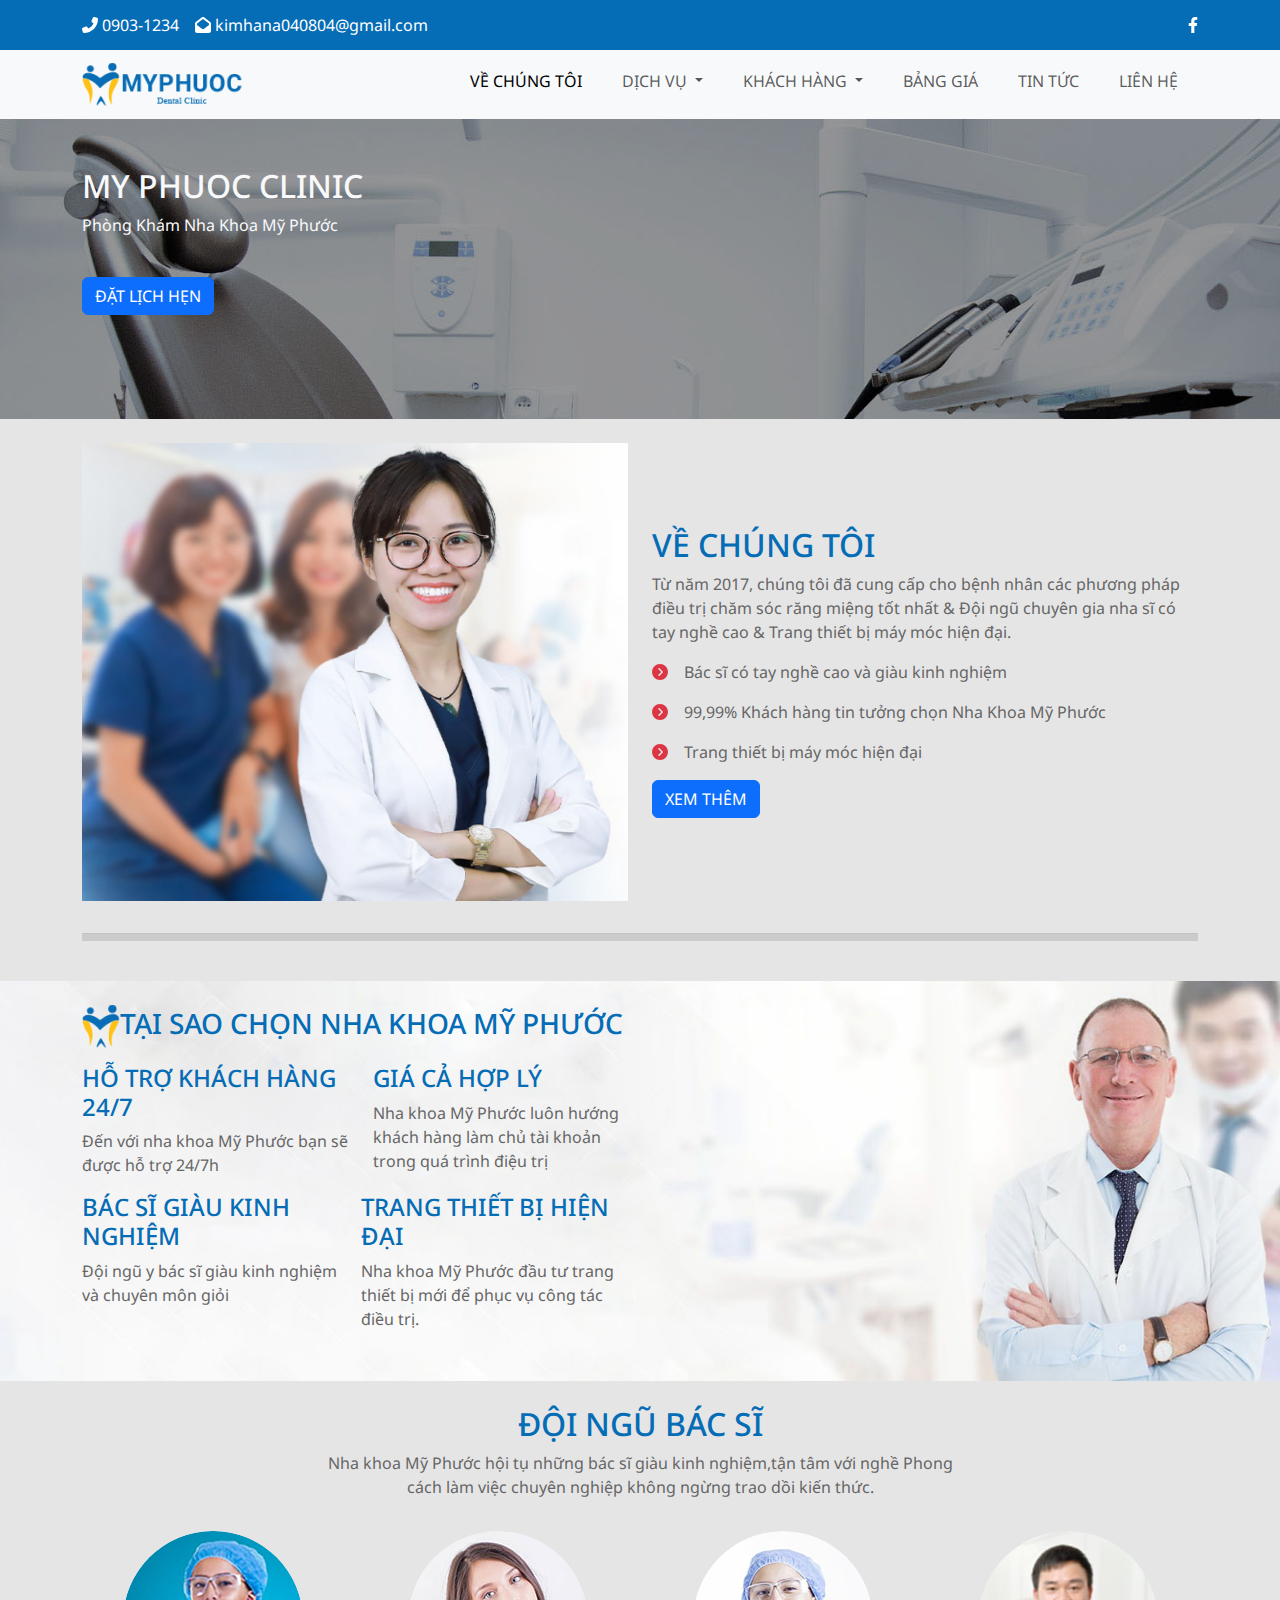
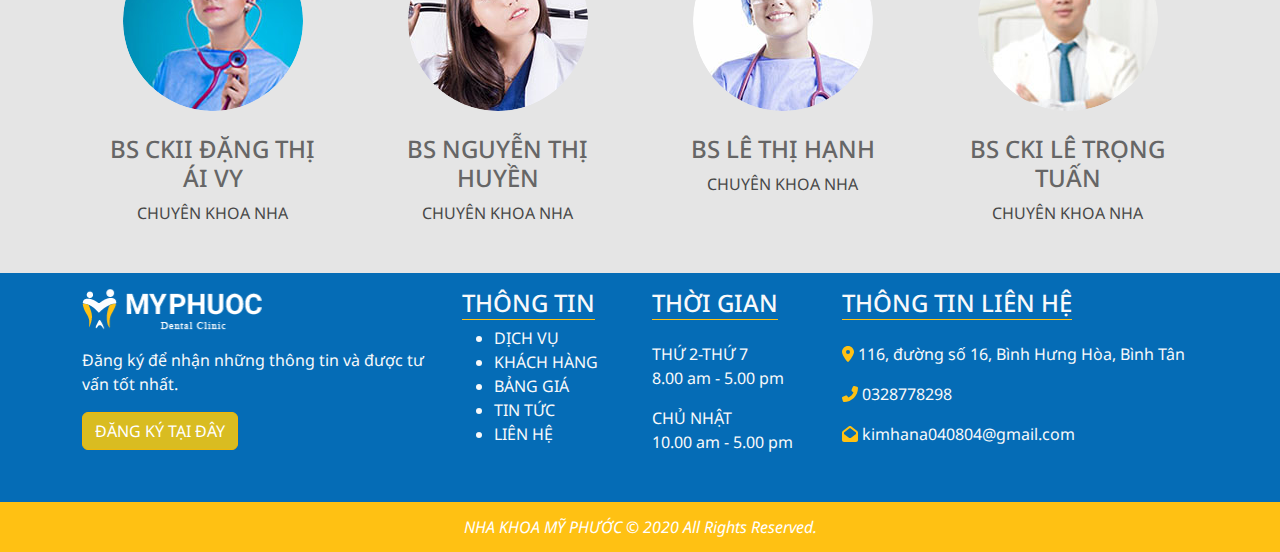
<file: vechungtoi.html>
<!doctype html>
<html>
<head>
<meta charset="utf-8">
	<meta name="viewport" content="width=device-width, initial-scale=1">

<title>NHA KHOA</title>
	<link rel="stylesheet" href="css/bootstrap.css">
	<link rel="stylesheet" href="css/style.css">
	<link rel="stylesheet" href="css/all.min.css">
	<link rel="icon" href="images/icon_logo 1.png" type="image/x-icon">
	<link rel="stylesheet" href="css/owl.carousel.css">
	<link rel="stylesheet" href="css/owl.theme.default.css">
	<script src="js/bootstrap.bundle.min.js"></script>
</head>

<body>
	<div class="top-bar bg-primary">
		<div class="container d-flex justify-content-between">
			<span><i class="fas fa-phone-alt"></i> 0903-1234<i class="fas fa-envelope-open ms-3"></i> kimhana040804@gmail.com</span>
			<span><a href="#"><i class="fab fa-facebook-f"></i></a></span>
		</div>
	</div>
	<!----------------------------------------------------------------------->
	<nav class="navbar navbar-expand-lg bg-body-tertiary">
  <div class="container">
    <a class="navbar-brand" href="index.html"><img src="images/LOGO 2 MPHUOCHC 1.png" alt=""></a>
    <button class="navbar-toggler" type="button" data-bs-toggle="collapse" data-bs-target="#navbarSupportedContent" aria-controls="navbarSupportedContent" aria-expanded="false" aria-label="Toggle navigation">
      <span class="navbar-toggler-icon"></span>
    </button>
    <div class="collapse navbar-collapse" id="navbarSupportedContent">
      <ul class="navbar-nav ms-auto mb-2 mb-lg-0">
        <li class="nav-item">
          <a class="nav-link active" aria-current="page" href="vechungtoi.html">VỀ CHÚNG TÔI</a>
        </li>
        <li class="nav-item dropdown">
          <a class="nav-link dropdown-toggle" href="#" role="button" data-bs-toggle="dropdown" aria-expanded="false">
            DỊCH VỤ
          </a>
          <ul class="dropdown-menu">
            <li><a class="dropdown-item" href="dichvu-rangsu.html">BỌC RĂNG SỨ</a></li>
            <li><a class="dropdown-item" href="dichvu.html">RĂNG SỨ THẨM MỸ</a></li>
            <li><a class="dropdown-item" href="dichvu.html">TRỒNG IMPLANT</a></li>
			  <li><a class="dropdown-item" href="dichvu.html">NIỀNG RĂNG</a></li>
			  <li><a class="dropdown-item" href="dichvu.html">LẤY CAO RĂNG</a></li>
          </ul>
        </li>
		   <li class="nav-item dropdown">
          <a class="nav-link dropdown-toggle" href="#" role="button" data-bs-toggle="dropdown" aria-expanded="false">
            KHÁCH HÀNG
          </a>
          <ul class="dropdown-menu">
            <li><a class="dropdown-item" href="khachhang-hinhanh.html">HÌNH ẢNH</a></li>
            <li><a class="dropdown-item" href="khachhang-camnhan.html">CẢM NHẬN</a></li>
          </ul>
        </li>
        <li class="nav-item">
          <a class="nav-link" href="#">BẢNG GIÁ</a>
        </li>
		          <li class="nav-item">
          <a class="nav-link" href="tintuc & sukien.html">TIN TỨC</a>
        </li>
        <li class="nav-item">
          <a class="nav-link" href="lienhe.html">LIÊN HỆ</a>
        </li>
      </ul>
    </div>
  </div>
</nav>
	<!------------------------------------------------------------->
	<main>
		<section id="page-header">
			<div class="container pt-5">
				<div class="text-light">
					<h2>MY PHUOC CLINIC</h2>
					<p>Phòng Khám Nha Khoa Mỹ Phước</p>
					<button type="button" class="btn btn-primary mt-4">ĐẶT LỊCH HẸN</button>
				</div>
			</div>
		</section>
<!--		....................................../-->
		<section id="about" class="py-4">
		<div class="container">
			<div class="row d-flex align-items-center">
				<div class="col-lg-6 mb-3">
					<img src="images/about-pic 1.jpg" alt="" class="img-fluid">
				</div>
				<div class="col-lg-6 mb-3">
					<h2 class="text-primary">VỀ CHÚNG TÔI</h2>
					<p>Từ năm 2017, chúng tôi đã cung cấp cho bệnh nhân các phương pháp điều trị chăm sóc răng miệng tốt nhất & Đội ngũ chuyên gia nha sĩ có tay nghề cao & Trang thiết bị máy móc hiện đại.</p>
					<p><i class="fas fa-chevron-circle-right text-danger me-3"></i>Bác sĩ có tay nghề cao và giàu kinh nghiệm</p>
					<p><i class="fas fa-chevron-circle-right text-danger me-3"></i>99,99% Khách hàng tin tưởng chọn Nha Khoa Mỹ Phước</p>
					<p><i class="fas fa-chevron-circle-right text-danger me-3"></i>Trang thiết bị máy móc hiện đại</p>
					<button type="button" class="btn btn-primary">XEM THÊM</button>
				</div>
			</div>
			<hr style="height: 8px;background-color: grey">
		</div>
	</section>
<!--		..................................................................................-->
		<section id="why">
		<div class="container">
			<h3 class="pt-4 text-primary"><img src="images/TITLE-ICON.png">TẠI SAO CHỌN NHA KHOA MỸ PHƯỚC</h3>
			<div class="col-lg-6 pt-2">
			<div class="row">
				<div class="col-6">
					<h4 class="text-primary">HỖ TRỢ KHÁCH HÀNG 24/7</h4>
					<p>Đến với nha khoa Mỹ Phước bạn sẽ được hỗ trợ 24/7h</p>
				</div>
				<div class="col-6">
					<h4 class="text-primary">GIÁ CẢ HỢP LÝ</h4>
					<p>Nha khoa Mỹ Phước luôn hướng khách hàng làm chủ tài khoản trong quá trình điệu trị</p>
			</div>
			<div class="row">
				<div class="col-6">
					<h4 class="text-primary">BÁC SĨ GIÀU KINH NGHIỆM</h4>
					<p>Đội ngũ y bác sĩ giàu kinh nghiệm và chuyên môn giỏi</p>
				</div>
				<div class="col-6">
					<h4 class="text-primary">TRANG THIẾT BỊ HIỆN ĐẠI</h4>
					<p>Nha khoa Mỹ Phước đầu tư trang thiết bị mới để phục vụ công tác điều trị.</p>
				</div>
			</div>
		</div>
			</div>
			</div>
	</section>
<!--		........................................................./-->
		<section id="service">
		<div class="container">
			<div class="row d-flex justify-content-center">
				<div class="col-md-7">
					<div class="text-center pt-4">
						<h2 class="text-primary">ĐỘI NGŨ BÁC SĨ</h2>
						<p>Nha khoa Mỹ Phước hội tụ những bác sĩ giàu kinh nghiệm,tận tâm với nghề Phong cách làm việc chuyên nghiệp không ngừng trao dồi kiến thức.</p>
					</div>
				</div>
			</div>
			<div class="row">
				<div class="col-sm-6 col-md-6 col-lg-3 mb-3">
					<div class="p-3 text-center">
					<img src="images/Mask Group.png" alt="" class="rounded-circle mb-2">
						<h4 class="pt-3">BS CKII ĐẶNG THỊ ÁI VY</h4>
						<p><a href="#">CHUYÊN KHOA NHA</a></p>
					</div>
				</div>
				<div class="col-sm-6 col-md-6 col-lg-3 mb-3">
					<div class="p-3 text-center">
							<img src="images/Mask Group (7).png" alt="" class="rounded-circle mb-2">
						<h4 class="pt-3">BS NGUYỄN THỊ HUYỀN</h4>
						<p><a href="#">CHUYÊN KHOA NHA</a></p>
					</div>
				</div>
				<div class="col-sm-6 col-md-6 col-lg-3 mb-3">
					<div class="p-3 text-center">
					<img src="images/Mask Group2.png" alt="" class="rounded-circle mb-2">
						<h4 class="pt-3">BS LÊ THỊ HẠNH</h4>
						<p><a href="#">CHUYÊN KHOA NHA</a></p>
					</div>
				</div>
					<div class="col-sm-6 col-md-6 col-lg-3 mb-3">
					<div class="p-3 text-center">
					<img src="images/Mask Group7.png" alt="" class="rounded-circle mb-2">
						<h4 class="pt-3">BS CKI LÊ TRỌNG TUẤN</h4>
						<p><a href="#">CHUYÊN KHOA NHA</a></p>
					</div>
				</div>
				</div>
			</div>
				</section>
	</main>
<!--	............................................................................-->
	<footer class="bg-primary text-light">
		<div class="container">
			<div class="row py-3">
				<div class="col-12 col-md-6 col-lg-4 mb-3">
					<img src="images/logo_footer.png" alt="">
					<p class="pt-3">Đăng ký để nhận những thông tin và được tư vấn tốt nhất.</p>
					<button type="button" class="btn btn-secondary">ĐĂNG KÝ TẠI ĐÂY</button>
				</div>
				<div class="col-12 col-md-6 col-lg-2 mb-3">
				<h4><span class="gach-chan">THÔNG TIN</span></h4>
				<ul>
					<li class="nav-item"><a href="#" class="nav-link">DỊCH VỤ</a></li>
					<li class="nav-item"><a href="#" class="nav-link">KHÁCH HÀNG</a></li>
					<li class="nav-item"><a href="#" class="nav-link">BẢNG GIÁ</a></li>
					<li class="nav-item"><a href="#" class="nav-link">TIN TỨC</a></li>
					<li class="nav-item"><a href="#" class="nav-link">LIÊN HỆ</a></li>
				</ul>
				</div>
				<div class="col-12 col-md-6 col-lg-2 mb-3">
					<h4><span class="gach-chan">THỜI GIAN</span></h4>
					<p class="pt-3">THỨ 2-THỨ 7<br>
					8.00 am - 5.00 pm</p>
					<p> CHỦ NHẬT<br>
					10.00 am - 5.00 pm</p>
			</div>
				<div class="col-12 col-md-6 col-lg-4 mb-3">
					<h4><span class="gach-chan">THÔNG TIN LIÊN HỆ</span></h4>
					<p class="pt-3"><i class="fas fa-map-marker-alt text-secondary"></i> 116, đường số 16, Bình Hưng Hòa, Bình Tân</p>
					<p><i class="fas fa-phone-alt text-secondary"></i> 0328778298</p>
					<p><i class="fas fa-envelope-open text-secondary"></i> kimhana040804@gmail.com</p>
				</div>
		</div>
			</div>
		<div class="bottom-bar">
		<p><i>NHA KHOA MỸ PHƯỚC © 2020 All Rights Reserved.</i></p>
		</div>
	</footer>
	<!-------------------------------------------------------------->
<script src="js/jquery-3.6.0.min (1).js"></script>
	<script src="js/owl.carousel.js"></script>
	<script src="js/all.min.js"></script>
	<script src="js/control (1).js"></script>
</body>
</html>
</file>
<file: css/style.css>
@charset "utf-8";
/* CSS Document */

 @import url('https://fonts.googleapis.com/css2?family=Agdasima&family=Montserrat:wght@400;700&family=Noto+Sans&family=Noto+Sans+JP&family=Oswald&family=Roboto&display=swap');
body{
	font-family: 'Noto Sans', sans-serif;
	font-size: 16px;
	color: #666666;
	margin: 0;
	background-color: #E5E5E5;
}
.top-bar{
	width: 100%;
	height: 50px;
	line-height: 50px;
	color: white;
}
.top-bar a{
	color: white;
}
.top-bar a:hover{
	color: darkorange;
}
.navbar .navbar-nav .nav-item .nav-link{
	padding: 8px 20px;
	border-radius: 20px;
}
.navbar .navbar-nav .nav-item .nav-link:hover{
	color: #056CB6;
	background-color: #FFC113;
}
.navbar .navbar-nav .nav-item .dropdown-menu{
	background-color: #056CB6;
	padding-bottom: 0;
	padding-top: 0;
}
.navbar .navbar-nav .nav-item .dropdown-menu li{
	border-bottom: 1px solid white;
}
.navbar .navbar-nav .nav-item .dropdown-menu .dropdown-item{
	color: white;
}
.navbar .navbar-nav .nav-item .dropdown-menu .dropdown-item:hover{
	background-color: #FFC113;
	color: white;
}
footer .navbar-nav .nav-item .nav-link:hover{
	color: #FFC113;
}
main{
	width: 100%;
	min-height: 700px;
}
.bottom-bar{
	text-align: center;
	width: 100%;
	height: 50px;
	line-height: 50px;
	background-color: #FFC113;
	color: white;
}
.gach-chan{
	border-bottom: 1px solid #FFC113;
}
#service a{
	text-decoration: none;
	color: #494949;
}
#service a:hover{
	color:#FFC113; 
}
#why{
	width: 100%;
	height: 400px;
	background-image: url("../images/why.jpg");
	background-position: top center;
	background-repeat: no-repeat;
	background-size: cover;
}
#hinh-anh .hinh{
	position: relative;
}
#hinh-anh .truoc{
	position: absolute;
	left: 0;
	top: 0;
	padding: 5px;
	background-color: #EDEDED;
}
#hinh-anh .sau{
	position: absolute;
	left: 50%;
	top: 0;
	padding: 5px;
	background-color: #EDEDED;
}
#cn .client{
	padding: 5px 30px; 
	display: flex;
	flex-direction: column;
	align-items: center;
}
#cn .client img{
	width: 100px;
	height: 100px;
}
#cn .owl-nav { position:absolute; left:0px; top:25%; width:100%; }
#cn .owl-nav [class*='owl-'] {
	font-size:60px; /*background:rgba(255,255,255,.5);border:1px solid #fff; */ color: #FFC113;
}

#cn .owl-nav .owl-next{ position:absolute; right:5%;}
#cn .owl-nav .owl-prev{ position:absolute; left:5%;}
#cn .owl-nav [class*='owl-']:hover {
      background:none;border: none;
      color:yellow;
      text-decoration: none; }
#cn .owl-dots{ position:absolute; bottom: 10px; left:46%;}
#cn .owl-dots .owl-dot span {
      width: 12px;
      height: 12px; 	
}


#cn .owl-dots .owl-dot span {
      width: 10px;
      height: 10px;
      margin: -4px 7px;
      background:#ACACAC;
      display: block;
      -webkit-backface-visibility: visible;
      transition: opacity 200ms ease;
      border-radius: 30px; }
 #cn .owl-dots .owl-dot.active span, .owl-theme .owl-dots .owl-dot:hover span {
      background: #4DC7A0; }*/

.btn-secondary{
	border: 1px solid white;
}
.btn-secondary{
	border: 1px solid #F1B607;
}
#page-header{
	width: 100%;
	min-height: 300px;
	background-image: url("../images/pageheader.png");
	background-repeat: no-repeat;
	background-position: top left;
	background-size: cover;
}
.bg-greenwhite{
	background-color: #F1F7EF;
}
#aside .nav .nav-item .nav-link{
	color: #666666;
	
}
#aside .nav .nav-item .nav-link span{
	color: red;
	
}
#aside .nav .nav-item .nav-link:hover span{
	color: #EFE232;
}
a{
	text-decoration: none;
	color: black;
}

a:hover{
	color: #E0CC10;
}
.box{
	width: 8px;
	height: 60px;
	background-color: grey;
	align-items: center
}
.text-secondary{
	color: #FFC113;
}
</file>
